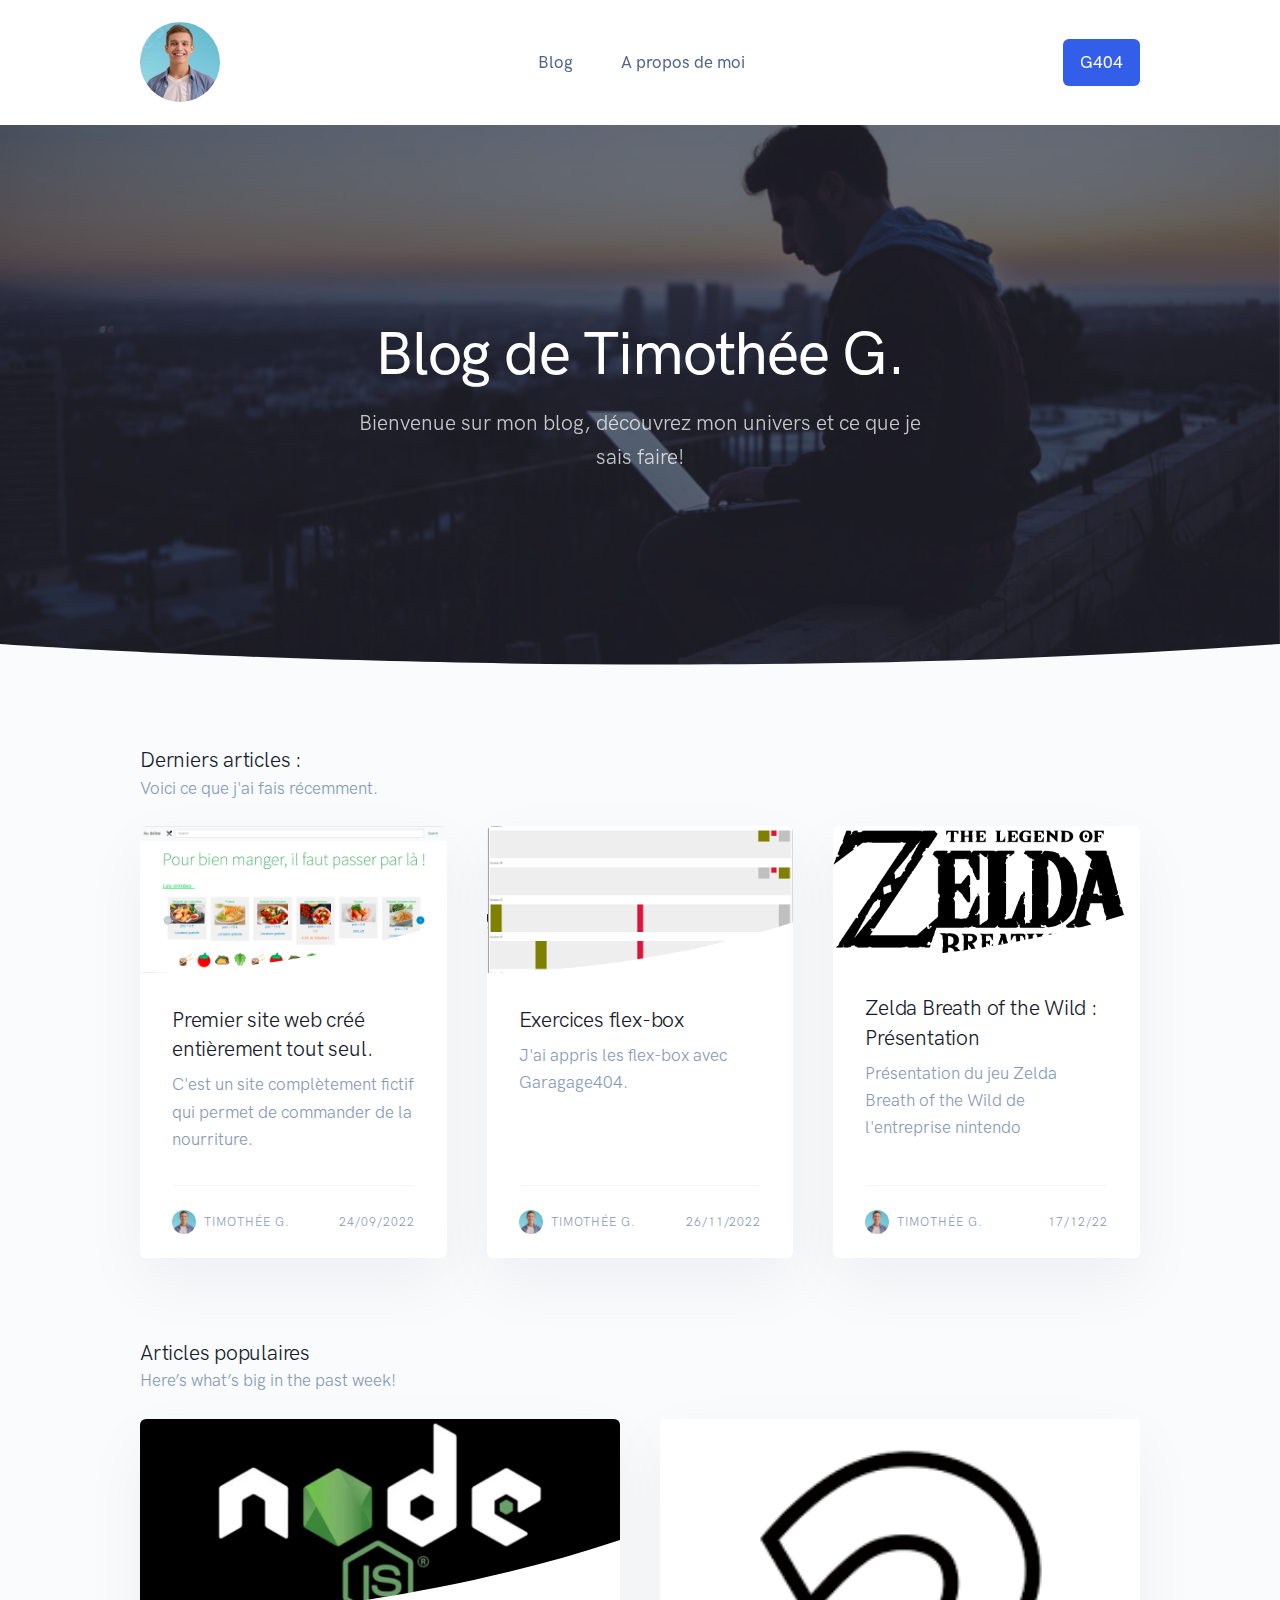
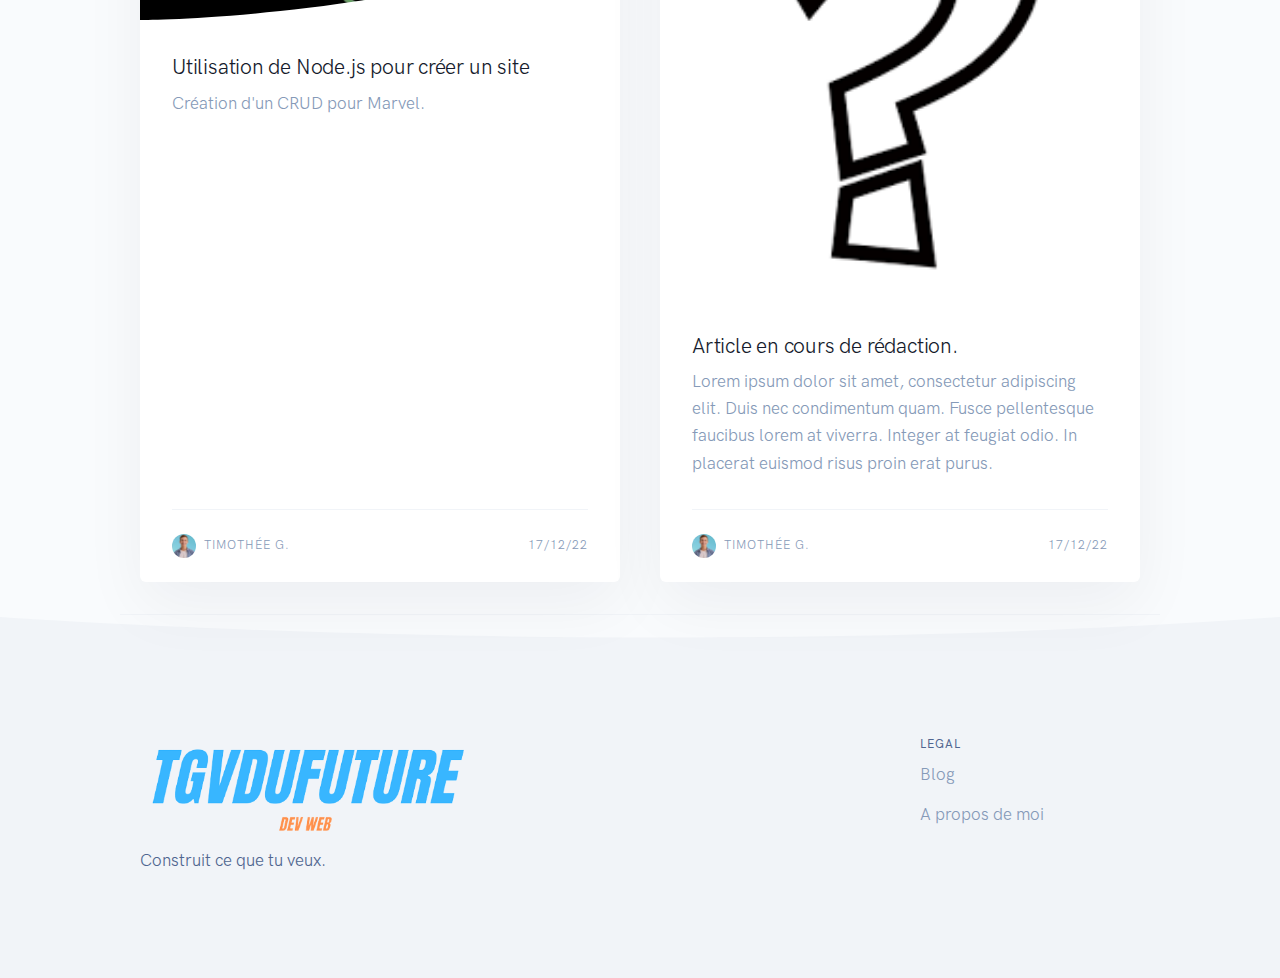
<file: index.html>
<!doctype html>
<html lang="fr">
  <head>
    <meta charset="utf-8" />
    <meta name="viewport" content="width=device-width, initial-scale=1" />
    
    <!-- Favicon -->
    <link rel="shortcut icon" href="./assets/favicon/favicon.png" type="image/x-icon" />
    
    <!-- Map CSS -->
    <link rel="stylesheet" href="https://api.mapbox.com/mapbox-gl-js/v0.53.0/mapbox-gl.css" />
    
    <!-- Libs CSS -->
    <link rel="stylesheet" href="./assets/css/libs.bundle.css" />
    
    <!-- Theme CSS -->
    <link rel="stylesheet" href="./assets/css/theme.bundle.css" />
    
    <!--Mon css-->
    <link rel="stylesheet" href="style.css">
    <!-- Title -->
    <title>Blog de Timothée G. </title>
  </head>
  <body class="bg-light">

    <!-- NAVBAR -->
    <nav class="navbar navbar-expand-lg navbar-light bg-white">
      <div class="container">
    
        <!-- Brand -->
        <!-- ajoute un lien sur ton image ici <a href=""> -->
        <a class="navbar-brand" href="./assets/img/avatars/mon-avatar.jpg">
          <div class="avatar avatar-xxl">
            <!-- change ta photo ici  -->
            <img src="./assets/img/avatars/mon-avatar.jpg" alt="Mon profil" class="avatar-img rounded-circle">
          </div>
        </a>
    
        <!-- Toggler -->
        <button class="navbar-toggler" type="button" data-bs-toggle="collapse" data-bs-target="#navbarCollapse" aria-controls="navbarCollapse" aria-expanded="false" aria-label="Toggle navigation">
          <span class="navbar-toggler-icon"></span>
        </button>
    
        <!-- Collapse -->
        <div class="collapse navbar-collapse" id="navbarCollapse">
    
          <!-- Toggler -->
          <button class="navbar-toggler" type="button" data-bs-toggle="collapse" data-bs-target="#navbarCollapse" aria-controls="navbarCollapse" aria-expanded="false" aria-label="Toggle navigation">
            <i class="fe fe-x"></i>
          </button>
    
          <!-- Navigation -->
          <ul class="navbar-nav ms-auto">
            <!-- copie colle ce bloc <li> si tu veux rajouter un lien dans ta navbar -->
            <li class="nav-item dropdown">
              <a class="nav-link dropdown-toggle" id="navbarLandings"  href="./index.html">
                Blog
              </a>
            </li>
            <!-- jusque là </li> -->
            <li class="nav-item dropdown">
              <a class="nav-link dropdown-toggle" id="navbarPages" href="./blog-descr.html">
                A propos de moi
              </a>
            </li>
          </ul>
    
          <!-- Button -->
          <!-- mets un lien sur le bouton G404 ! -->
          <a class="navbar-btn btn btn-sm btn-primary lift ms-auto" href="https://www.garage404.com/" target="_blank">
            G404
          </a>
        </div>
      </div>
    </nav>

    <!-- WELCOME -->
    <!-- ici tu peux changer l'image de fond de ta page dans style="background-image"-->
    <section data-jarallax data-speed=".8" class="py-10 py-md-14 overlay overlay-black overlay-60 bg-cover jarallax" style="background-image: url(assets/img/covers/cover-3.jpg);">
      <div class="container">
        <div class="row justify-content-center">
          <div class="col-12 col-md-10 col-lg-7 text-center">

            <!-- Heading -->
            <h1 class="display-2 fw-bold text-white title-anim">
              Blog de Timothée G.
            </h1>

            <!-- Text -->
            <p class="lead mb-0 text-white-75">
              Bienvenue sur mon blog, découvrez mon univers et ce que je sais faire!
            </p>

          </div>
        </div> <!-- / .row -->
      </div> <!-- / .container -->
    </section>

    <!-- SHAPE -->
    <div class="position-relative">
      <div class="shape shape-bottom shape-fluid-x text-light">
        <svg viewBox="0 0 2880 48" fill="none" xmlns="http://www.w3.org/2000/svg"><path d="M0 48h2880V0h-720C1442.5 52 720 0 720 0H0v48z" fill="currentColor"/></svg>      
      </div>
    </div>

    <!-- ARTICLES -->
    <section class="pt-7 pt-md-10">
      <div class="container">
        <div class="row align-items-center mb-5">
          <div class="col-12 col-md">

            <!-- Heading -->
            <h3 class="mb-0">
              Derniers articles :
            </h3>

            <!-- Text -->
            <p class="mb-0 text-muted">
              Voici ce que j'ai fais récemment.
            </p>

          </div>
          <div class="col-12 col-md-auto">

          </div>
        </div> <!-- / .row -->
        <div class="row">
          <div class="col-12 col-md-6 col-lg-4 d-flex">

            <!-- Card -->
            <div class="card mb-6 mb-lg-0 shadow-light-lg lift lift-lg">

              <!-- Image -->
              <!-- ici je met le lien vers l'article au clic sur la photo -->
              <a class="card-img-top" href="./assets/img/photos/au-delice.png">

                <!-- Image -->
                <!-- ici tu peux mettre l'image de ton article dans src="" -->
                <img src="./assets/img/photos/au-delice.png" alt="Au delice site web" class="card-img-top">

                <!-- Shape -->
                <div class="position-relative">
                  <div class="shape shape-bottom shape-fluid-x text-white">
                    <svg viewBox="0 0 2880 480" fill="none" xmlns="http://www.w3.org/2000/svg"><path fill-rule="evenodd" clip-rule="evenodd"  d="M2160 0C1440 240 720 240 720 240H0v240h2880V0h-720z" fill="currentColor"/>
                    </svg>                  
                  </div>
                </div>

              </a>

              <!-- Body -->
              <!-- ICI MET LE LIEN href VERS TON ARTICLE AU CLIC SUR LA CARD  -->
              <a class="card-body" href="./blog-post-audelice.html">

                <!-- Heading -->
                <!-- ICI TU PEUX METTRE LE TITRE DE TON ARTICLE DANS LE H3 -->
                <h3>
                  Premier site web créé entièrement tout seul.
                </h3>

                <!-- Text -->
                <!-- Un petit texte pour décrire ton article ?-->
                <p class="mb-0 text-muted">
                  C'est un site complètement fictif qui permet de commander de la nourriture.
                </p>

              </a>

              <!-- Meta -->
              <!-- ICI MET LE LIEN href VERS TON ARTICLE AU CLIC SUR LA CARD  -->
              <a class="card-meta mt-auto" href="./blog-post-audelice.html">

                <!-- Divider -->
                <hr class="card-meta-divider">

                <!-- Avatar -->
                <div class="avatar avatar-sm me-2">
                  <!-- change ta photo ici  -->
                  <img src="./assets/img/avatars/mon-avatar.jpg" alt="Mon avatar" class="avatar-img rounded-circle">
                </div>

                <!-- Author -->
                <h6 class="text-uppercase text-muted me-2 mb-0">
                  Timothée G.
                </h6>

                <!-- Date -->
                <p class="h6 text-uppercase text-muted mb-0 ms-auto">
                  <time datetime="2019-05-02">24/09/2022</time>
                </p>

              </a>

            </div>

          </div>

          <!-- A PARTIR D'ICI LE CODE DE LA LIGNE 126 A 194 SE REPETE, IL S'AGIT DES CARDS POUR LES ARTICLES
          DONC LES CONSIGNES SONT LES MEMES -->

          <div class="col-12 col-md-6 col-lg-4 d-flex">

            <!-- Card -->
            <div class="card mb-6 mb-lg-0 shadow-light-lg lift lift-lg">

              <!-- Image -->
              <!-- ici je met le lien vers l'article au clic sur l'image -->
              <a class="card-img-top" href="./blog-post-flexbox.html">

                <!-- Image -->
                <!-- CHANGE L'IMAGE -->
                <img src="assets/img/photos/flex-box.png" alt="..." class="card-img-top">

                <!-- Shape -->
                <div class="position-relative">
                  <div class="shape shape-bottom shape-fluid-x text-white">
                    <svg viewBox="0 0 2880 480" fill="none" xmlns="http://www.w3.org/2000/svg"><path fill-rule="evenodd" clip-rule="evenodd" d="M2160 0C1440 240 720 240 720 240H0v240h2880V0h-720z" fill="currentColor"/>
                    </svg>                  
                  </div>
                </div>

              </a>

              <!-- Body -->
              <!-- ICI MET LE LIEN href VERS TON ARTICLE AU CLIC SUR LA CARD  -->
              <a class="card-body" href="./blog-post-flexbox.html">

                <!-- Heading -->
                <!-- CHANGE LE TITRE -->
                <h3>
                    Exercices flex-box
                </h3>

                <!-- Text -->
                <!-- CHANGE LE TEXTE -->
                <p class="mb-0 text-muted">
                    J'ai appris les flex-box avec Garagage404.
                </p>

              </a>

              <!-- Meta -->
              <!-- ICI MET LE LIEN href VERS TON ARTICLE AU CLIC SUR LA CARD  -->
              <a class="card-meta mt-auto" href="./blog-post-audelice.html">

                <!-- Divider -->
                <hr class="card-meta-divider">

                <!-- Avatar -->
                <div class="avatar avatar-sm me-2">
                  <!-- METS TA PHOTO -->
                  <img src="assets/img/avatars/mon-avatar.jpg" alt="Mon avatar" class="avatar-img rounded-circle">
                </div>

                <!-- Author -->
                <h6 class="text-uppercase text-muted me-2 mb-0">
                    Timothée G.
                </h6>

                <!-- Date -->
                <p class="h6 text-uppercase text-muted mb-0 ms-auto">
                  <time datetime="2019-05-02">26/11/2022</time>
                </p>

              </a>

            </div>

          </div>

          <!-- A PARTIR D'ICI LE CODE DE LA LIGNE 199 A 267 SE REPETE, IL S'AGIT DES CARDS POUR LES ARTICLES
          DONC LES CONSIGNES SONT LES MEMES, CETTE FOIS PAS DE COMMENTAIRE POUR VOUS AIDER -->

          <div class="col-12 col-md-6 col-lg-4 d-flex">

            <!-- Card -->
            <div class="card mb-6 mb-md-0 shadow-light-lg lift lift-lg">

              <!-- Image -->
              <a class="card-img-top" href="./blog-zelda.html">

                <!-- Image -->
                <img src="assets/img/photos/xl-logo-svg.png" alt="point d'interrogation" class="card-img-top">

                <!-- Shape -->
                <div class="position-relative">
                  <div class="shape shape-bottom shape-fluid-x text-white">
                    <svg viewBox="0 0 2880 480" fill="none" xmlns="http://www.w3.org/2000/svg"><path fill-rule="evenodd" clip-rule="evenodd" d="M2160 0C1440 240 720 240 720 240H0v240h2880V0h-720z" fill="currentColor"/></svg>                  </div>
                </div>

              </a>

              <!-- Body -->
              <a class="card-body" href="./blog-zelda.html">

                <!-- Heading -->
                <h3>
                  Zelda Breath of the Wild : Présentation
                </h3>

                <!-- Text -->
                <p class="mb-0 text-muted">
                  Présentation du jeu Zelda Breath of the Wild de l'entreprise nintendo 
                </p>

              </a>

              <!-- Meta -->
              <a class="card-meta mt-auto" href="#!">

                <!-- Divider -->
                <hr class="card-meta-divider">

                <!-- Avatar -->
                <div class="avatar avatar-sm me-2">
                  <img src="assets/img/avatars/mon-avatar.jpg" alt="Mon avatar" class="avatar-img rounded-circle">
                </div>

                <!-- Author -->
                <h6 class="text-uppercase text-muted me-2 mb-0">
                  Timothée G.
                </h6>

                <!-- Date -->
                <p class="h6 text-uppercase text-muted mb-0 ms-auto">
                  <time datetime="2019-05-02">17/12/22</time>
                </p>

              </a>

            </div>

          </div>

        </div> <!-- / .row -->
      </div> <!-- / .container -->
    </section>

    <!-- ICI COMMENCE LA SECTION DES 2 GROS ARTICLES POPULAIRES, LA LOGIQUE EST LA MEME QU'AVANT
    DES COMMENTAIRES POUR VOUS AIDER SONT PRESENTS DANS LE PREMIER -->

    <!-- ARTICLES -->
    <section class="pt-7 pt-md-10">
      <div class="container">
        <div class="row">
          <div class="col-12">

            <!-- Heading -->
            <h3 class="mb-0">
              Articles populaires
            </h3>

            <!-- Text -->
            <!-- PETIT TEXTE SUR CE QUE VOUS PREFEREZ -->
            <p class="mb-5 text-muted">
              Here’s what’s big in the past week!
            </p>

          </div>
        </div> <!-- / .row -->
        <div class="row">
          <div class="col-12 col-md-6 d-flex">

            <!-- Card -->
            <div class="card mb-6 shadow-light-lg lift lift-lg">

              <!-- Image -->
              <!-- LE LIEN VERS L'ARTICLE ICI -->
              <a class="card-img-top" href="#!">

                <!-- Image -->
                <!-- L'IMAGE DE L'ARTICLE ICI -->
                <img src="./assets/img/icons/node.png" alt="Logo NodeJS" class="card-img-top">

                <!-- Shape -->
                <div class="position-relative">
                  <div class="shape shape-bottom shape-fluid-x text-white">
                    <svg viewBox="0 0 2880 480" fill="none" xmlns="http://www.w3.org/2000/svg"><path fill-rule="evenodd" clip-rule="evenodd" d="M2160 0C1440 240 720 240 720 240H0v240h2880V0h-720z" fill="currentColor"/>
                    </svg>                  
                  </div>
                </div>

              </a>

              <!-- Body -->
              <!-- LIEN VERS L'ARTICLE ICI -->
              <a class="card-body" href="./blog-crud.html">

                <!-- Heading -->
                <!-- ON CHANGE LE TITRE -->
                <h3>
                    Utilisation de Node.js pour créer un site
                </h3>

                <!-- Text -->
                <!-- PETIT TEXTE DE PRESENTATION DE L'ARTICLE -->
                <p class="mb-0 text-muted">
                  Création d'un CRUD pour Marvel.
                </p>

              </a>

              <!-- Meta -->
              <!-- LIEN VERS L'ARTICLE ICI -->
              <a class="card-meta mt-auto" href="./blog-crud.html">

                <!-- Divider -->
                <hr class="card-meta-divider">

                <!-- Avatar -->
                <div class="avatar avatar-sm me-2">
                  <!-- ON MET SA PHOTO ICI -->
                  <img src="assets/img/avatars/mon-avatar.jpg" alt="mon avatar" class="avatar-img rounded-circle">
                </div>

                <!-- Author -->
                <!-- ON MET SON NOM PRENOM ICI -->
                <h6 class="text-uppercase text-muted me-2 mb-0">
                    Timothée G.
                </h6>

                <!-- Date -->
                <!-- LA DATE ICI -->
                <p class="h6 text-uppercase text-muted mb-0 ms-auto">
                  <time datetime="2019-05-02">17/12/22</time>
                </p>

              </a>

            </div>

          </div>

          <!-- A PARTIR DE LA C'EST LA DEUXIEME CARD QUI COMMENCE, PAS DE COMMENTAIRE POUR AIDER -->

          <div class="col-12 col-md-6 d-flex">

            <!-- Card -->
            <div class="card mb-6 shadow-light-lg lift lift-lg">

              <!-- Image -->
              <a class="card-img-top" href="#!">

                <!-- Image -->
                <img src="assets/img/photos/point.png" alt="Point d'interrogation" class="card-img-top">

                <!-- Shape -->
                <div class="position-relative">
                  <div class="shape shape-bottom shape-fluid-x text-white">
                    <svg viewBox="0 0 2880 480" fill="none" xmlns="http://www.w3.org/2000/svg"><path fill-rule="evenodd" clip-rule="evenodd" d="M2160 0C1440 240 720 240 720 240H0v240h2880V0h-720z" fill="currentColor"/></svg>                  </div>
                </div>

              </a>

              <!-- Body -->
              <a class="card-body" href="#!">

                <!-- Heading -->
                <h3>
                    Article en cours de rédaction.
                </h3>

                <!-- Text -->
                <p class="mb-0 text-muted">
                  Lorem ipsum dolor sit amet, consectetur adipiscing elit. Duis nec condimentum quam. Fusce pellentesque faucibus lorem at viverra. Integer at feugiat odio. In placerat euismod risus proin erat purus.
                </p>

              </a>

              <!-- Meta -->
              <a class="card-meta mt-auto" href="#!">

                <!-- Divider -->
                <hr class="card-meta-divider">

                <!-- Avatar -->
                <div class="avatar avatar-sm me-2">
                  <img src="assets/img/avatars/mon-avatar.jpg" alt="Mon avatar" class="avatar-img rounded-circle">
                </div>

                <!-- Author -->
                <h6 class="text-uppercase text-muted me-2 mb-0">
                  Timothée G.
                </h6>

                <!-- Date -->
                <p class="h6 text-uppercase text-muted mb-0 ms-auto">
                  <time datetime="2019-05-02">17/12/22</time>
                </p>

              </a>

            </div>

          </div>

          <!-- A PARTIR D'ICI CE SONT LES 3 CARDS SIMILAIRE A CELLES DU DEBUT, PLUS DE SOUCIS JE VOUS LAISSE FAIRE  -->

          <!--<div class="col-12 col-md-6 col-lg-4 d-flex">

            <!-- Card -->
            <!--<div class="card mb-6 mb-lg-0 shadow-light-lg lift lift-lg">

              <!-- Image -->
              <!--<a class="card-img-top" href="#!">

                <!-- Image -->
                <!-- <img src="assets/img/photos/photo-6.jpg" alt="..." class="card-img-top">

                <!-- Shape -->
                <!--<div class="position-relative">
                  <div class="shape shape-bottom shape-fluid-x text-white">
                    <svg viewBox="0 0 2880 480" fill="none" xmlns="http://www.w3.org/2000/svg"><path fill-rule="evenodd" clip-rule="evenodd" d="M2160 0C1440 240 720 240 720 240H0v240h2880V0h-720z" fill="currentColor"/></svg>                  </div>
                </div>

              </a> -->

              <!-- Body -->
              <!-- <a class="card-body" href="#!">

                <!-- Heading -->
                <!-- <h3>
                  Landkit is Moving to an Office In Austin, TX
                </h3> -->

                <!-- Text -->
                <!-- <p class="mb-0 text-muted">
                  Lorem ipsum dolor sit amet, consectetur adipiscing elit. Duis nec condimentum quam.
                </p>

              </a> -->

              <!-- Meta -->
              <!-- <a class="card-meta mt-auto" href="#!">

                <!-- Divider -->
                <hr class="card-meta-divider">

                <!-- Avatar -->
                <!--<div class="avatar avatar-sm me-2">
                  <img src="assets/img/avatars/mon-avatar.jpg" alt="..." class="avatar-img rounded-circle">
                </div> -->

                <!-- Author -->
                <!-- <h6 class="text-uppercase text-muted me-2 mb-0">
                  Ab Hadley
                </h6> -->

                <!-- Date -->
                <!-- <p class="h6 text-uppercase text-muted mb-0 ms-auto">
                  <time datetime="2019-05-02">May 02</time>
                </p>

              </a>

            </div>

          </div> -->
          <!-- LA DEUXIEME CARD COMMENCE ICI -->
          <!-- <div class="col-12 col-md-6 col-lg-4 d-flex"> -->

            <!-- Card -->
            <!-- <div class="card mb-6 mb-lg-0 shadow-light-lg lift lift-lg"> -->

              <!-- Image -->
              <!-- <a class="card-img-top" href="#!"> -->

                <!-- Image -->
                <!-- <img src="assets/img/photos/photo-4.jpg" alt="..." class="card-img-top"> -->

                <!-- Shape -->
                <!-- <div class="position-relative">
                  <div class="shape shape-bottom shape-fluid-x text-white">
                    <svg viewBox="0 0 2880 480" fill="none" xmlns="http://www.w3.org/2000/svg"><path fill-rule="evenodd" clip-rule="evenodd" d="M2160 0C1440 240 720 240 720 240H0v240h2880V0h-720z" fill="currentColor"/></svg>                  </div>
                </div>

              </a> -->

              <!-- Body -->
              <!-- <a class="card-body" href="#!">

                <!-- Heading -->
                <!-- <h3>
                  Are Hot Desks Great for Digital Nomads?
                </h3> -->

                <!-- Text -->
                <!-- <p class="mb-0 text-muted">
                  Lorem ipsum dolor sit amet, consectetur adipiscing elit. Duis nec condimentum quam.
                </p>

              </a> -->

              <!-- Meta -->
              <!-- <a class="card-meta mt-auto" href="#!"> -->

                <!-- Divider -->
                <!-- <hr class="card-meta-divider"> -->

                <!-- Avatar -->
                <!-- <div class="avatar avatar-sm me-2">
                  <img src="assets/img/avatars/avatar-2.jpg" alt="..." class="avatar-img rounded-circle">
                </div> -->

                <!-- Author -->
                <!-- <h6 class="text-uppercase text-muted me-2 mb-0">
                  Adolfo Hess
                </h6> -->

                <!-- Date -->
                <!-- <p class="h6 text-uppercase text-muted mb-0 ms-auto">
                  <time datetime="2019-05-02">May 02</time>
                </p>

              </a>

            </div>

          </div> -->
          <!-- LA TROISIEME CARD COMMENCE ICI -->
          <!-- <div class="col-12 col-md-6 col-lg-4 d-flex"> -->

            <!-- Card -->
            <!-- <div class="card mb-6 mb-md-0 shadow-light-lg lift lift-lg"> -->

              <!-- Image -->
              <!-- <a class="card-img-top" href="#!"> -->

                <!-- Image -->
                <!-- <img src="assets/img/photos/photo-5.jpg" alt="..." class="card-img-top"> -->

                <!-- Shape -->
                <!-- <div class="position-relative">
                  <div class="shape shape-bottom shape-fluid-x text-white">
                    <svg viewBox="0 0 2880 480" fill="none" xmlns="http://www.w3.org/2000/svg"><path fill-rule="evenodd" clip-rule="evenodd" d="M2160 0C1440 240 720 240 720 240H0v240h2880V0h-720z" fill="currentColor"/></svg>                  </div>
                </div>

              </a> -->

              <!-- Body -->
              <!-- <a class="card-body" href="#!"> -->

                <!-- Heading -->
                <!-- <h3>
                  Coffee Can Keep You Going, But At What Cost?
                </h3> -->

                <!-- Text -->
                <!-- <p class="mb-0 text-muted">
                  Lorem ipsum dolor sit amet, consectetur adipiscing elit. Duis nec condimentum quam.
                </p>

              </a> -->

              <!-- Meta -->
              <!-- <a class="card-meta mt-auto" href="#!"> -->

                <!-- Divider -->
                <!-- <hr class="card-meta-divider"> -->

                <!-- Avatar -->
                <!-- <div class="avatar avatar-sm me-2">
                  <img src="assets/img/avatars/mon-avatar.jpg" alt="..." class="avatar-img rounded-circle">
                </div> -->

                <!-- Author -->
                <!-- <h6 class="text-uppercase text-muted me-2 mb-0">
                  Ab Hadley
                </h6> -->

                <!-- Date -->
                <!-- <p class="h6 text-uppercase text-muted mb-0 ms-auto">
                  <time datetime="2019-05-02">May 02</time>
                </p>

              </a>
            </div>

          </div> -->

        </div> <!-- / .row -->
      </div> <!-- / .container -->
    </section>

    <!-- SHAPE -->
    <div class="position-relative">
      <div class="shape shape-bottom shape-fluid-x text-gray-200">
        <svg viewBox="0 0 2880 48" fill="none" xmlns="http://www.w3.org/2000/svg"><path d="M0 48h2880V0h-720C1442.5 52 720 0 720 0H0v48z" fill="currentColor"/></svg>      </div>
    </div>

    <!-- FOOTER -->
    <footer class="py-8 py-md-11 bg-gray-200">
      <div class="container">
        <div class="row">
          <div class="col-12 col-md-4 col-lg-3">
    
            <!-- Brand -->
            <!-- ICI TU PEUX CHANGER L'IMAGE DU FOOTER -->
            <img src="./assets/img/brand.png" alt="logo" class="footer-brand img-fluid mb-2">
    
            <!-- Text -->
            <p class="text-gray-700 mb-2">
              Construit ce que tu veux.
            </p>
    
            <!-- Social -->
            <!-- ICI TU PEUX METTRE TES LIENS VERS LES RESEAUX SOCIAUX -->
            <!---<ul class="list-unstyled list-inline list-social mb-6 mb-md-0">
              <li class="list-inline-item list-social-item me-3">
                <a href="#!" class="text-decoration-none">
                  <img src="./assets/img/icons/social/instagram.svg" class="list-social-icon" alt="...">
                </a>
              </li>
              <li class="list-inline-item list-social-item me-3">
                <a href="#!" class="text-decoration-none">
                  <img src="./assets/img/icons/social/facebook.svg" class="list-social-icon" alt="...">
                </a>
              </li>
              <li class="list-inline-item list-social-item me-3">
                <a href="#!" class="text-decoration-none">
                  <img src="./assets/img/icons/social/twitter.svg" class="list-social-icon" alt="...">
                </a>
              </li>
              <li class="list-inline-item list-social-item">
                <a href="#!" class="text-decoration-none">
                  <img src="./assets/img/icons/social/pinterest.svg" class="list-social-icon" alt="...">
                </a>
              </li>
            </ul>--->
    
          </div>
          <div class="col-6 col-md-4 col-lg-2">
     
          </div>
          <div class="col-6 col-md-4 col-lg-2">
    
          </div>
          <div class="col-6 col-md-4 offset-md-4 col-lg-2 offset-lg-0">
    
          </div>
          <div class="col-6 col-md-4 col-lg-2">
    
            <!-- Heading -->
            <h6 class="fw-bold text-uppercase text-gray-700">
              Legal
            </h6>
    
            <!-- List -->
            <!-- ET ICI TU PEUX REMETTRE TES LIENS VERS LES DIFFERENTES PAS DE TON SITE -->
            <ul class="list-unstyled text-muted mb-0">
              <li class="mb-3">
                <a href="./index.html" class="text-reset">
                  Blog
                </a>
              </li>
              <li class="mb-3">
                <a href="./blog-descr.html" class="text-reset">
                  A propos de moi
                </a>
              </li>
            </ul>

          </div>
        </div> <!-- / .row -->
      </div> <!-- / .container -->
    </footer>

    <!-- JAVASCRIPT -->
    <!-- Map JS -->
    <script src='https://api.mapbox.com/mapbox-gl-js/v0.53.0/mapbox-gl.js'></script>
    
    <!-- Vendor JS -->
    <script src="./assets/js/vendor.bundle.js"></script>
    
    <!-- Theme JS -->
    <script src="./assets/js/theme.bundle.js"></script>

  </body>
</html>
</file>
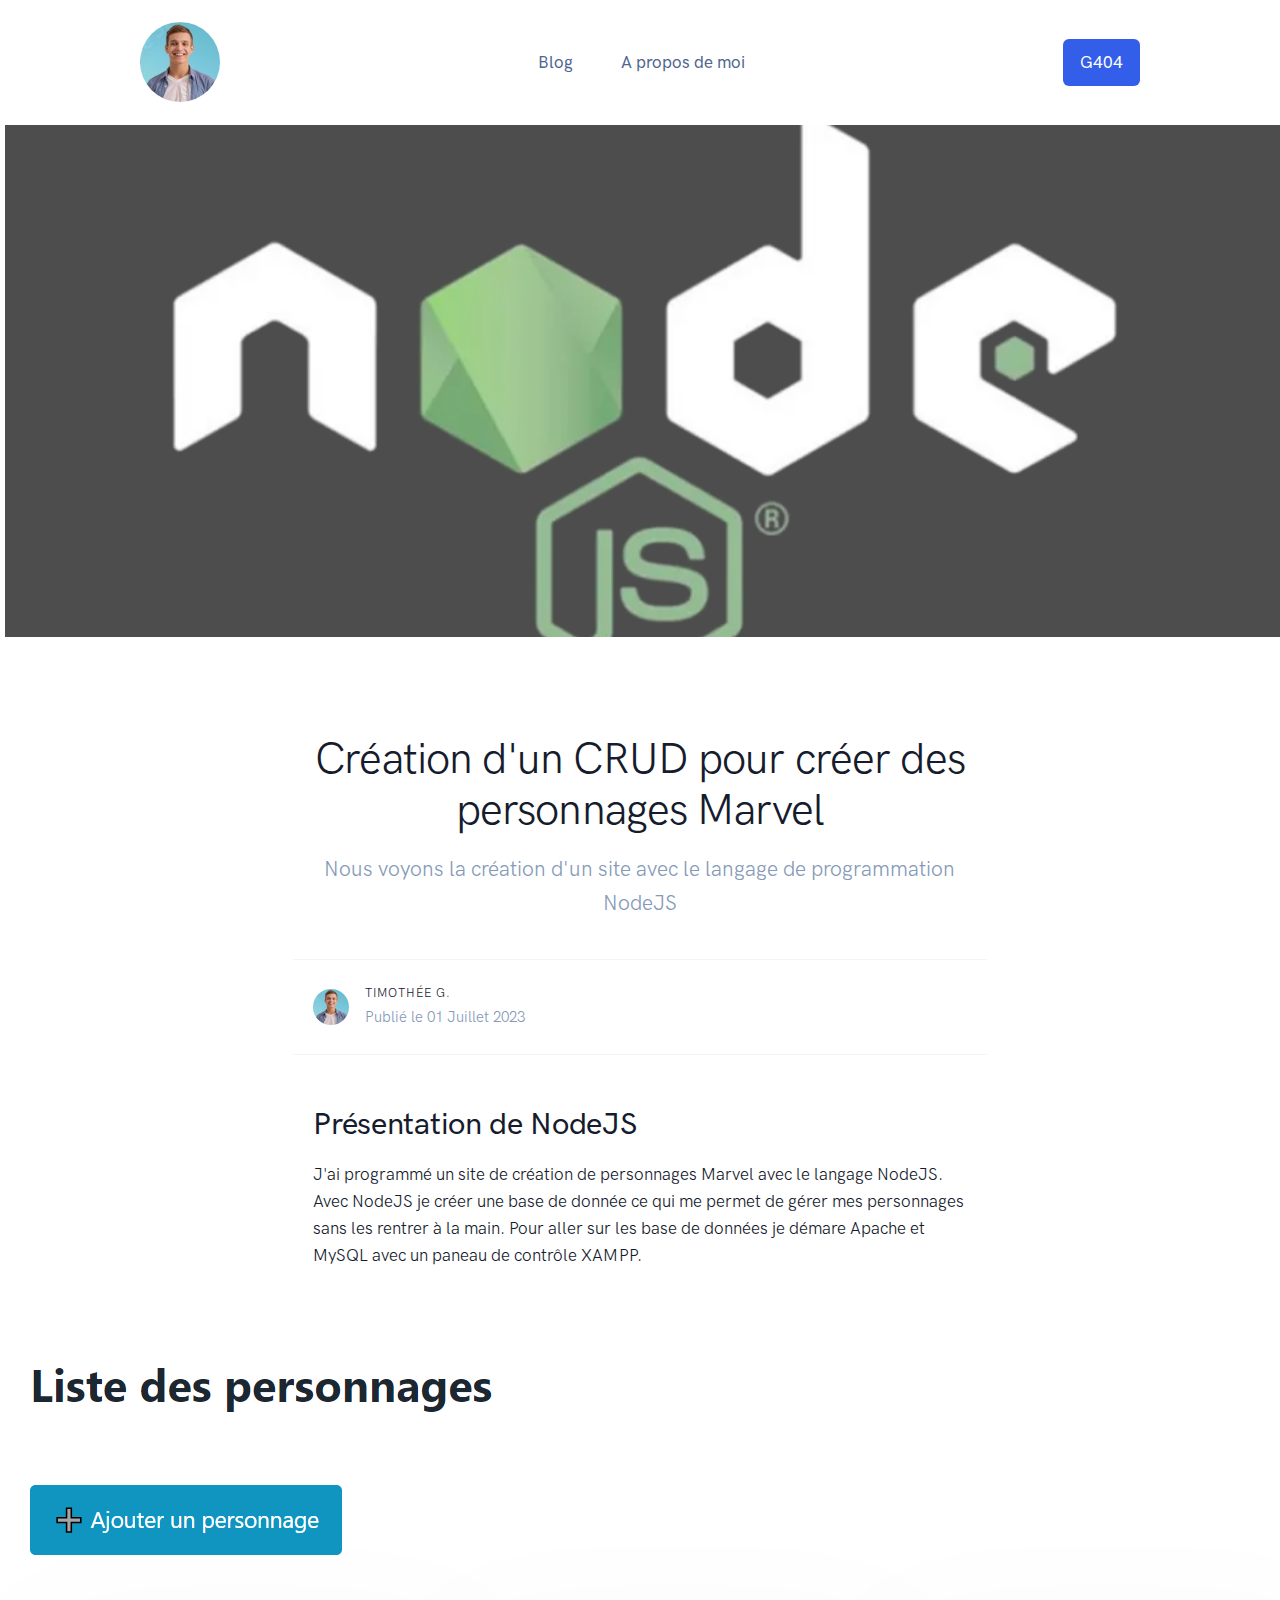
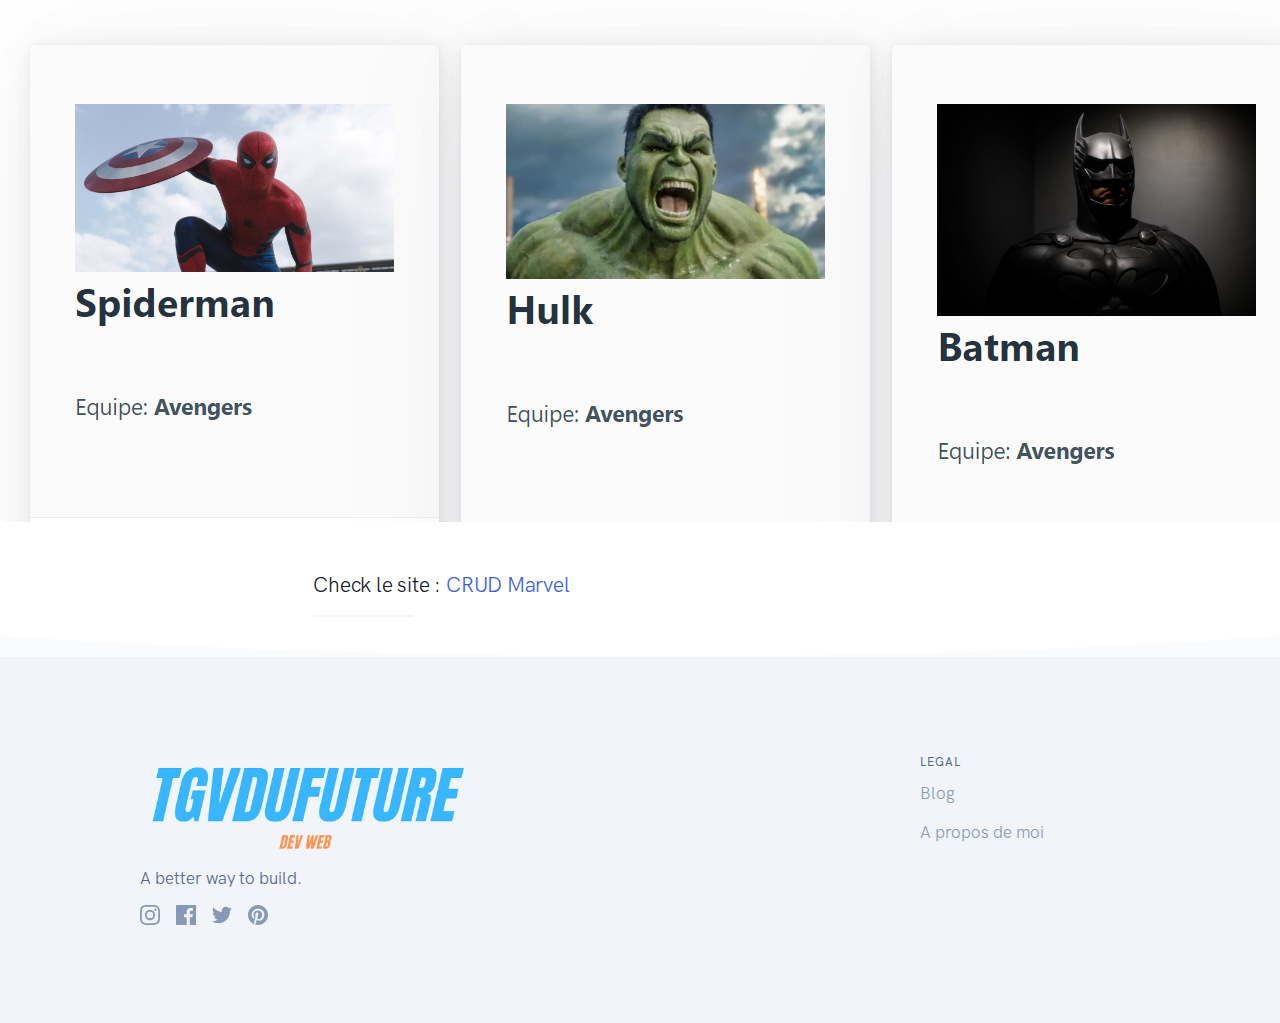
<file: blog-crud.html>
<!doctype html>
<html lang="en">
  <head>
    <meta charset="utf-8" />
    <meta name="viewport" content="width=device-width, initial-scale=1" />
    
    <!-- Favicon -->
    <link rel="shortcut icon" href="./assets/favicon/favicon.png" type="image/x-icon" />
    
    <!-- Map CSS -->
    <link rel="stylesheet" href="https://api.mapbox.com/mapbox-gl-js/v0.53.0/mapbox-gl.css" />
    
    <!-- Libs CSS -->
    <link rel="stylesheet" href="./assets/css/libs.bundle.css" />
    
    <!-- Theme CSS -->
    <link rel="stylesheet" href="./assets/css/theme.bundle.css" />
    
    <!--Mon CSS-->
    <link rel="stylesheet" href="style.css">
    <!-- Title -->
    <title>Mon article</title>
  </head>
  <body>

    <!-- NAVBAR -->
    <!-- ICI JE COPIE A LA PLACE DE LA NAVBAR, CELLE DE LA PAGE BLOG de <nav> jusqu'à </nav> -->
    <nav class="navbar navbar-expand-lg navbar-light bg-white">
      <div class="container">
    
        <!-- Brand -->
        <a class="navbar-brand" href="./index.html">
          <div class="avatar avatar-xxl">
            <img src="./assets/img/avatars/mon-avatar.jpg" alt="Mon avatar" class="avatar-img rounded-circle">
          </div>
        </a>
    
        <!-- Toggler -->
        <button class="navbar-toggler" type="button" data-bs-toggle="collapse" data-bs-target="#navbarCollapse" aria-controls="navbarCollapse" aria-expanded="false" aria-label="Toggle navigation">
          <span class="navbar-toggler-icon"></span>
        </button>
    
        <!-- Collapse -->
        <div class="collapse navbar-collapse" id="navbarCollapse">
    
          <!-- Toggler -->
          <button class="navbar-toggler" type="button" data-bs-toggle="collapse" data-bs-target="#navbarCollapse" aria-controls="navbarCollapse" aria-expanded="false" aria-label="Toggle navigation">
            <i class="fe fe-x"></i>
          </button>
    
          <!-- Navigation -->
          <ul class="navbar-nav ms-auto">
            <li class="nav-item dropdown">
              <a class="nav-link dropdown-toggle" id="navbarLandings"  href="./index.html">
                Blog
              </a>
            </li>
            <li class="nav-item dropdown">
              <a class="nav-link dropdown-toggle" id="navbarPages" href="./blog-descr.html">
                A propos de moi
              </a>
            </li>
          </ul>
    
          <!-- Button -->
          <a class="navbar-btn btn btn-sm btn-primary lift ms-auto" href="https://www.garage404.com/" target="_blank">
            G404
          </a>
        </div>
      </div>
    </nav>

    <!-- IMAGE -->
    <!-- ICI DANS LA BALISE <section> je viens modifier l'attribut style pour CHANGER L'IMAGE -->
    <section data-jarallax data-speed=".8" class="py-md-15 bg-cover presentation2" style="background-image: url('./assets/img/icons/node.png');"></section>

    <!-- HEADER -->
    <section class="pt-8 pt-md-11">
      <div class="container">
        <div class="row justify-content-center">
          <div class="col-12 col-md-10 col-lg-9 col-xl-8">

            <!-- Heading -->
            <h1 class="display-4 text-center">
                Création d'un CRUD pour créer des personnages Marvel
            </h1>

            <!-- Text -->
            <p class="lead mb-7 text-center text-muted">
              Nous voyons la création d'un site avec le langage de programmation NodeJS
            </p>

            <!-- Meta -->
            <div class="row align-items-center py-5 border-top border-bottom">
              <div class="col-auto">

                <!-- Avatar -->
                <div class="avatar avatar-lg">
                  <img src="assets/img/avatars/mon-avatar.jpg" alt="Mon avatar." class="avatar-img rounded-circle">
                </div>

              </div>
              <div class="col ms-n5">

                <!-- Name -->
                <h6 class="text-uppercase mb-0">
                  Timothée G.
                </h6>

                <!-- Date -->
                <time class="fs-sm text-muted" datetime="2019-05-20">
                  Publié le 01 Juillet 2023
                </time>

              </div>
              <div class="col-auto">

              </div>
            </div>

          </div>
        </div> <!-- / .row -->
      </div> <!-- / .container -->
    </section>

    <!-- SECTION -->
    <section class="pt-6 pt-md-8">
      <div class="container">
        <div class="row justify-content-center">
          <div class="col-12 col-md-10 col-lg-9 col-xl-8">

            <!-- Heading -->
            <h2 class="fw-bold">
                Présentation de NodeJS
            </h2>

            <!-- Text -->
            <p>
                J'ai programmé un site de création de personnages Marvel avec le langage NodeJS. Avec NodeJS je créer une base de donnée ce qui me permet de gérer mes personnages sans les rentrer à la main. Pour aller sur les base de données je démare Apache et MySQL avec un paneau de contrôle XAMPP. 
            </p>
          </div>
        </div> <!-- / .row -->
      </div> <!-- / .container -->
    </section>

    <!-- SECTION -->
    <section class="pt-6 pt-md-8">
      <div class="container">
        <div class="row justify-content-center">
          <div class="">

            <!-- Slider -->
            <div style="display: flex; justify-content: center;">
                <img src="./assets/img/screenshots/CRUD.PNG" class="img-fluid rounded img-flex-box">
            </div>
          </div>
        </div> <!-- / .row -->
      </div> <!-- / .container -->
    </section>

    <!-- SECTION -->
    <section class="pt-6 pt-md-8">
      <div class="container">
        <div class="row justify-content-center">
          <div class="col-12 col-md-10 col-lg-9 col-xl-8">

            <!-- Heading -->
            <h3>Check le site : <a href="https://github.com/tgvdufuture/crud">CRUD Marvel</a></h3>

            <!-- Divider -->
            <hr class="hr-md mb-7">
          </div>
        </div> <!-- / .row -->
      </div> <!-- / .container -->
    </section>

    <!-- SI TU N'AS RIEN D'AUTRE A RAJOUTER ESSAYE DE SUPPRIMER LA <section> de dessous Ctrl S et regarde le résultat -->
    <!-- SHAPE -->
    <div class="position-relative">
      <div class="shape shape-bottom shape-fluid-x text-light">
        <svg viewBox="0 0 2880 48" fill="none" xmlns="http://www.w3.org/2000/svg"><path d="M0 48h2880V0h-720C1442.5 52 720 0 720 0H0v48z" fill="currentColor"/></svg>      </div>
    </div>

    <!-- FOOTER -->
    <footer class="py-8 py-md-11 bg-gray-200">
      <div class="container">
        <div class="row">
          <div class="col-12 col-md-4 col-lg-3">
    
            <!-- Brand -->
            <img src="./assets/img/brand.png" alt="brand" class="footer-brand img-fluid mb-2">
    
            <!-- Text -->
            <p class="text-gray-700 mb-2">
              A better way to build.
            </p>
    
            <!-- Social -->
            <ul class="list-unstyled list-inline list-social mb-6 mb-md-0">
              <li class="list-inline-item list-social-item me-3">
                <a href="#!" class="text-decoration-none">
                  <img src="./assets/img/icons/social/instagram.svg" class="list-social-icon" alt="...">
                </a>
              </li>
              <li class="list-inline-item list-social-item me-3">
                <a href="#!" class="text-decoration-none">
                  <img src="./assets/img/icons/social/facebook.svg" class="list-social-icon" alt="...">
                </a>
              </li>
              <li class="list-inline-item list-social-item me-3">
                <a href="#!" class="text-decoration-none">
                  <img src="./assets/img/icons/social/twitter.svg" class="list-social-icon" alt="...">
                </a>
              </li>
              <li class="list-inline-item list-social-item">
                <a href="#!" class="text-decoration-none">
                  <img src="./assets/img/icons/social/pinterest.svg" class="list-social-icon" alt="...">
                </a>
              </li>
            </ul>
    
          </div>
          <div class="col-6 col-md-4 col-lg-2">
    
          </div>
          <div class="col-6 col-md-4 col-lg-2">
    
          </div>
          <div class="col-6 col-md-4 offset-md-4 col-lg-2 offset-lg-0">
    
          </div>
          <div class="col-6 col-md-4 col-lg-2">
    
            <!-- Heading -->
            <h6 class="fw-bold text-uppercase text-gray-700">
              Legal
            </h6>
    
            <!-- List -->
            <ul class="list-unstyled text-muted mb-0">
              <li class="mb-3">
                <a href="./index.html" class="text-reset">
                  Blog
                </a>
              </li>
              <li class="mb-3">
                <a href="./blog-post.html" class="text-reset">
                  A propos de moi
                </a>
              </li>
            </ul>

          </div>
        </div> <!-- / .row -->
      </div> <!-- / .container -->
    </footer>

    <!-- JAVASCRIPT -->
    <!-- Map JS -->
    <script src='https://api.mapbox.com/mapbox-gl-js/v0.53.0/mapbox-gl.js'></script>
    
    <!-- Vendor JS -->
    <script src="./assets/js/vendor.bundle.js"></script>
    
    <!-- Theme JS -->
    <script src="./assets/js/theme.bundle.js"></script>

  </body>
</html>
</file>
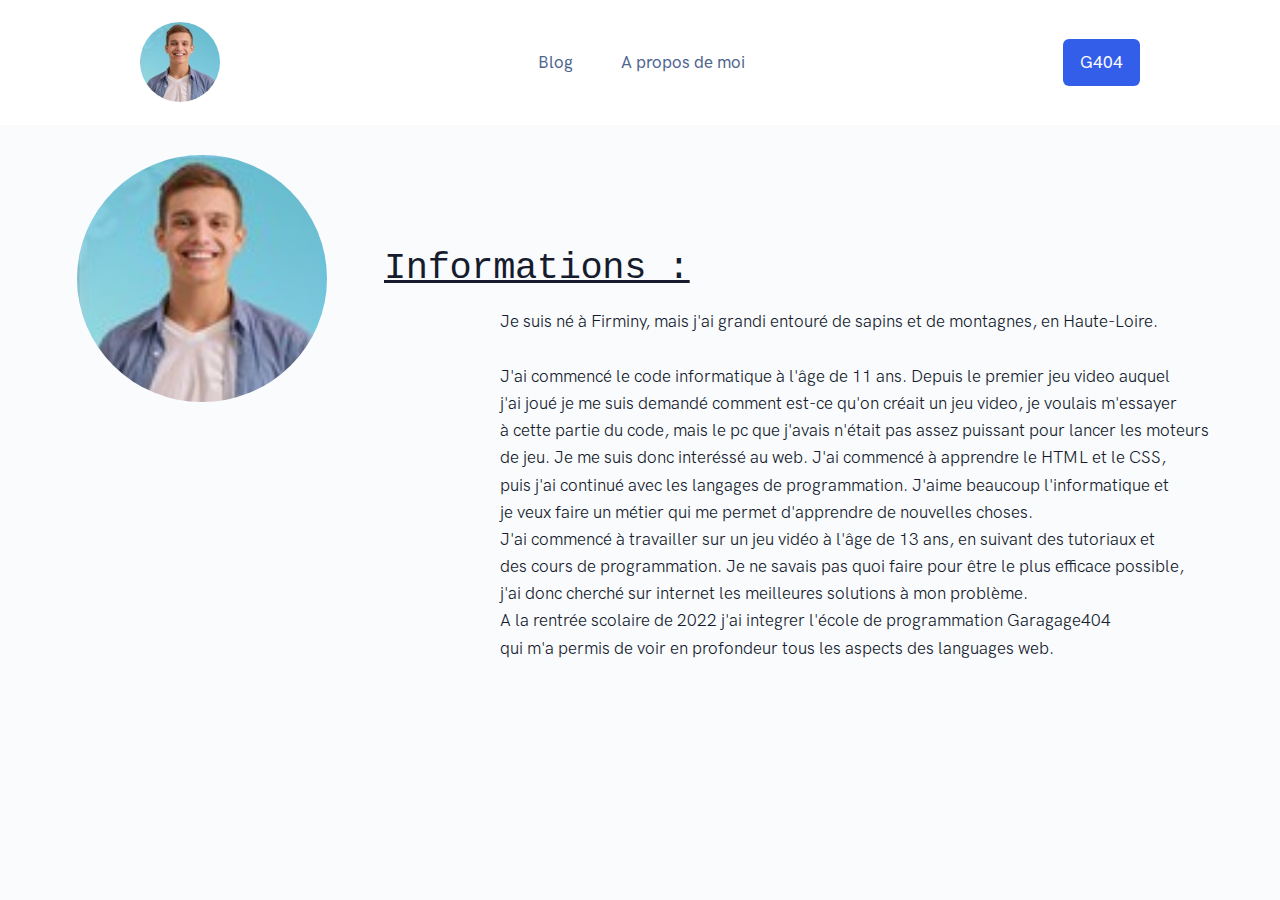
<file: blog-descr.html>
<!DOCTYPE html>
<html lang="en">
<head>
    <meta charset="utf-8" />
    <meta name="viewport" content="width=device-width, initial-scale=1" />
    
    <!-- Favicon -->
    <link rel="shortcut icon" href="./assets/favicon/favicon.png" type="image/x-icon" />
    
    <!-- Map CSS -->
    <link rel="stylesheet" href="https://api.mapbox.com/mapbox-gl-js/v0.53.0/mapbox-gl.css" />
    
    <!-- Libs CSS -->
    <link rel="stylesheet" href="./assets/css/libs.bundle.css" />
    
    <!-- Theme CSS -->
    <link rel="stylesheet" href="./assets/css/theme.bundle.css"/>
    <link rel="stylesheet" href="./style.css"/>
    
    <!-- Title -->
    <title>Blog de Timothée G. </title>
</head>
<body class="bg-light">

    <!-- NAVBAR -->
    <nav class="navbar navbar-expand-lg navbar-light bg-white">
      <div class="container">
    
        <!-- Brand -->
        <!-- ajoute un lien sur ton image ici <a href=""> -->
        <a class="navbar-brand" href="./assets/img/avatars/mon-avatar.jpg">
          <div class="avatar avatar-xxl">
            <!-- change ta photo ici  -->
            <img src="./assets/img/avatars/mon-avatar.jpg" alt="Mon profil" class="avatar-img rounded-circle">
          </div>
        </a>
    
        <!-- Toggler -->
        <button class="navbar-toggler" type="button" data-bs-toggle="collapse" data-bs-target="#navbarCollapse" aria-controls="navbarCollapse" aria-expanded="false" aria-label="Toggle navigation">
          <span class="navbar-toggler-icon"></span>
        </button>
    
        <!-- Collapse -->
        <div class="collapse navbar-collapse" id="navbarCollapse">
    
          <!-- Toggler -->
          <button class="navbar-toggler" type="button" data-bs-toggle="collapse" data-bs-target="#navbarCollapse" aria-controls="navbarCollapse" aria-expanded="false" aria-label="Toggle navigation">
            <i class="fe fe-x"></i>
          </button>
    
          <!-- Navigation -->
          <ul class="navbar-nav ms-auto">
            <!-- copie colle ce bloc <li> si tu veux rajouter un lien dans ta navbar -->
            <li class="nav-item dropdown">
              <a class="nav-link dropdown-toggle" id="navbarLandings"  href="./index.html">
                Blog
              </a>
            </li>
            <!-- jusque là </li> -->
            <li class="nav-item dropdown">
              <a class="nav-link dropdown-toggle" id="navbarPages" href="./blog-description.html">
                A propos de moi
              </a>
            </li>
          </ul>
    
          <!-- Button -->
          <!-- mets un lien sur le bouton G404 ! -->
          <a class="navbar-btn btn btn-sm btn-primary lift ms-auto" href="https://www.garage404.com/" target="_blank">
            G404
          </a>
        </div>
      </div>
    </nav>
    <img src="./assets/img/avatars/mon-avatar.jpg" alt="Mon profil" class="img">  
    <h1 class="font-monospace title">Informations :</h1> 

    <section>
      <p class="para">Je suis né à Firminy, mais j'ai grandi entouré de sapins et de montagnes, en Haute-Loire. <br><br>J'ai commencé le code informatique à l'âge de 11 ans. Depuis le premier jeu video auquel <br>j'ai joué je me suis demandé comment est-ce qu'on créait un jeu video, je voulais m'essayer <br>à cette partie du code, mais le pc que j'avais n'était pas assez puissant pour lancer les moteurs <br>de jeu. Je me suis donc interéssé au web. J'ai commencé à apprendre le HTML et le CSS,<br> puis j'ai continué avec les langages de programmation. J'aime beaucoup l'informatique et<br> je veux faire un métier qui me permet d'apprendre de nouvelles choses.<br> J'ai commencé à travailler sur un jeu vidéo à l'âge de 13 ans, en suivant des tutoriaux et<br> des cours de programmation. Je ne savais pas quoi faire pour être le plus efficace possible,<br> j'ai donc cherché sur internet les meilleures solutions à mon problème.<br> A la rentrée scolaire de 2022 j'ai integrer l'école de programmation Garagage404<br> qui m'a permis de voir en profondeur tous les aspects des languages web.</p>
    </section>
</body>
</html>
</file>
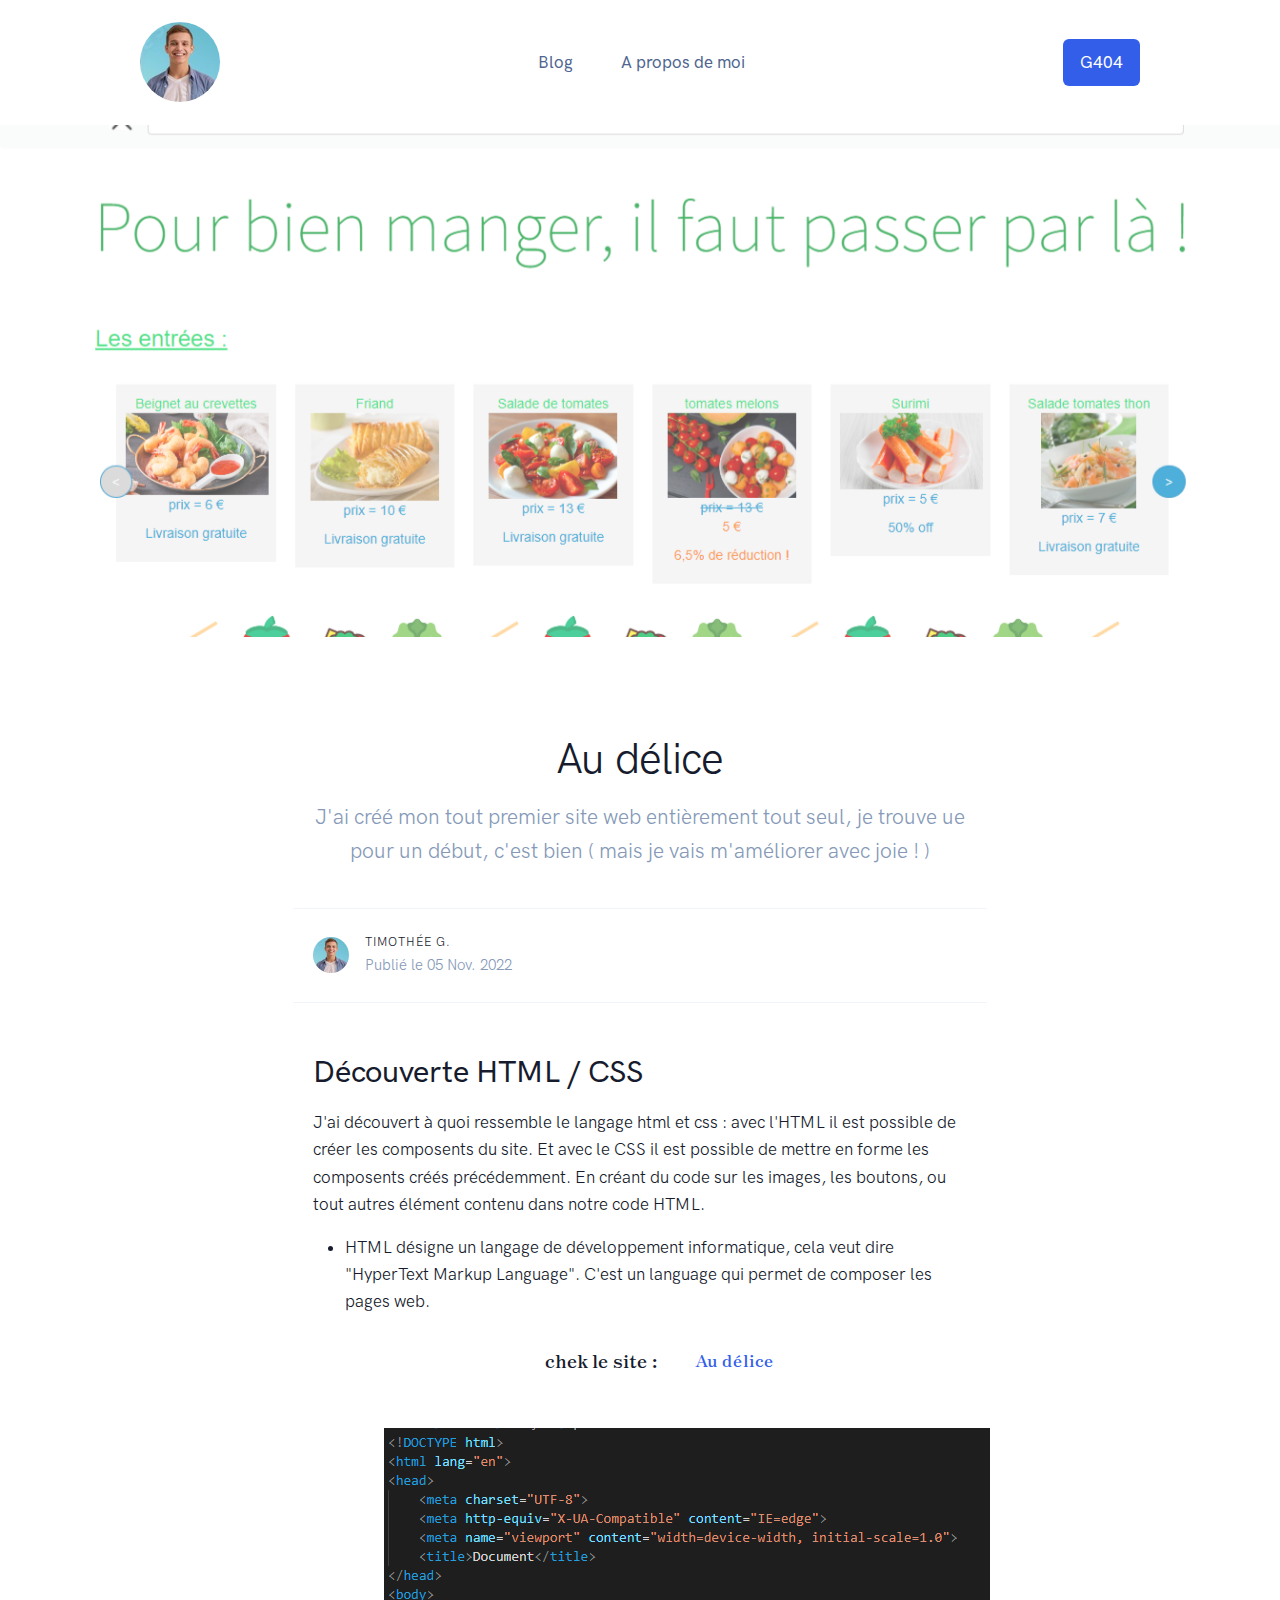
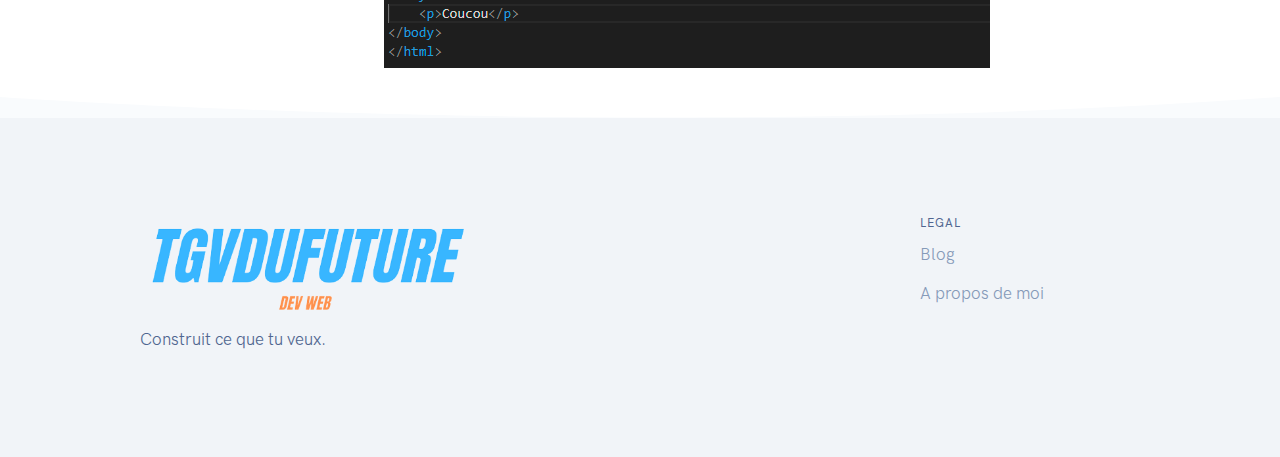
<file: blog-post-audelice.html>
<!doctype html>
<html lang="en">
  <head>
    <meta charset="utf-8" />
    <meta name="viewport" content="width=device-width, initial-scale=1" />
    
    <!-- Favicon -->
    <link rel="shortcut icon" href="./assets/favicon/favicon.png" type="image/x-icon" />
    
    <!-- Map CSS -->
    <link rel="stylesheet" href="https://api.mapbox.com/mapbox-gl-js/v0.53.0/mapbox-gl.css" />
    
    <!-- Libs CSS -->
    <link rel="stylesheet" href="./assets/css/libs.bundle.css" />
    
    <!-- Theme CSS -->
    <link rel="stylesheet" href="./assets/css/theme.bundle.css" />

    <!--Moi-->
    <link rel="stylesheet" href="./style.css" />
    
    <!-- Title -->
    <title>Mon article JAVASCRIPT</title>
  </head>

  <body>

    <!-- NAVBAR -->
    <nav class="navbar navbar-expand-lg navbar-light bg-white">
      <div class="container">
    
        <!-- Brand -->
        <a class="navbar-brand" href="./index.html">
          <div class="avatar avatar-xxl">
            <img src="./assets/img/avatars/mon-avatar.jpg" alt="Avatar" class="avatar-img rounded-circle">
          </div>
        </a>
    
        <!-- Toggler -->
        <button class="navbar-toggler" type="button" data-bs-toggle="collapse" data-bs-target="#navbarCollapse" aria-controls="navbarCollapse" aria-expanded="false" aria-label="Toggle navigation">
          <span class="navbar-toggler-icon"></span>
        </button>
    
        <!-- Collapse -->
        <div class="collapse navbar-collapse" id="navbarCollapse">
    
          <!-- Toggler -->
          <button class="navbar-toggler" type="button" data-bs-toggle="collapse" data-bs-target="#navbarCollapse" aria-controls="navbarCollapse" aria-expanded="false" aria-label="Toggle navigation">
            <i class="fe fe-x"></i>
          </button>
    
          <!-- Navigation -->
          <ul class="navbar-nav ms-auto">
            <li class="nav-item dropdown">
              <a class="nav-link dropdown-toggle" id="navbarLandings"  href="./index.html">
                Blog
              </a>
            </li>
            <li class="nav-item dropdown">
              <a class="nav-link dropdown-toggle" id="navbarPages" href="./blog-descr.html">
                A propos de moi
              </a>
            </li>
          </ul>
    
          <!-- Button -->
          <a class="navbar-btn btn btn-sm btn-primary lift ms-auto" href="https://www.garage404.com/" target="_blank">
            G404
          </a>
        </div>
      </div>
    </nav>

    <!-- IMAGE -->
    <section data-jarallax data-speed=".8" class="py-12 py-md-15 bg-cover jarallax presentation" style="background-image: url('./assets/img/photos/au-delice.png');"></section>

    <!-- HEADER -->
    <section class="pt-8 pt-md-11">
      <div class="container">
        <div class="row justify-content-center">
          <div class="col-12 col-md-10 col-lg-9 col-xl-8">

            <!-- Heading -->
            <h1 class="display-4 text-center">
                Au délice
            </h1>

            <!-- Text -->
            <p class="lead mb-7 text-center text-muted">
              J'ai créé mon tout premier site web entièrement tout seul, je trouve ue pour un début, c'est bien ( mais je vais m'améliorer avec joie ! )
            </p>

            <!-- Meta -->
            <div class="row align-items-center py-5 border-top border-bottom">
              <div class="col-auto">

                <!-- Avatar -->
                <div class="avatar avatar-lg">
                  <img src="assets/img/avatars/mon-avatar.jpg" alt="Avatar" class="avatar-img rounded-circle">
                </div>

              </div>
              <div class="col ms-n5">

                <!-- Name -->
                <h6 class="text-uppercase mb-0">
                  Timothée G.
                </h6>

                <!-- Date -->
                <time class="fs-sm text-muted" datetime="2019-05-20">
                  Publié le 05 Nov. 2022
                </time>

              </div>
              <div class="col-auto">

              </div>
            </div>

          </div>
        </div> <!-- / .row -->
      </div> <!-- / .container -->
    </section>

    <!-- SECTION -->
    <section class="pt-6 pt-md-8">
      <div class="container">
        <div class="row justify-content-center">
          <div class="col-12 col-md-10 col-lg-9 col-xl-8">

            <!-- Heading -->
            <h2 class="fw-bold">
              Découverte HTML / CSS
            </h2>

            <!-- Text -->
            <p>
              J'ai découvert à quoi ressemble le langage html et css : avec l'HTML il est possible de créer les composents du site. Et avec le CSS il est possible de mettre en forme les composents créés précédemment. En créant du code sur les images, les boutons, ou tout autres élément contenu dans notre code HTML. 
            </p>
            <ul class="mb-0">
              <li>
                HTML désigne un langage de développement informatique, cela veut dire "HyperText Markup Language". C'est un language qui permet de composer les pages web.
              </li>
            </ul>
            <ul class="mb-0 chek">
                <h4>chek le site :</h4>
                <a href="https://tgvdufuture.github.io/au-delice/restaurant/" class="link">Au délice</a>
            </ul>
          </div>
        </div> <!-- / .row -->
      </div> <!-- / .container -->
    </section>
    
    <img src="./assets/img/screenshots/Capture1_html.PNG" alt="screenshots n1 code html" class="codeHTML">
    
    <!-- SHAPE -->
    <div class="position-relative">
      <div class="shape shape-bottom shape-fluid-x text-light">
        <svg viewBox="0 0 2880 48" fill="none" xmlns="http://www.w3.org/2000/svg"><path d="M0 48h2880V0h-720C1442.5 52 720 0 720 0H0v48z" fill="currentColor"/></svg>      </div>
    </div>

    <!-- FOOTER -->
    <footer class="py-8 py-md-11 bg-gray-200">
      <div class="container">
        <div class="row">
          <div class="col-12 col-md-4 col-lg-3">
    
            <!-- Brand -->
            <img src="./assets/img/brand.png" alt="logo" class="footer-brand img-fluid mb-2 logo">
    
            <!-- Text -->
            <p class="text-gray-700 mb-2">
                Construit ce que tu veux.
            </p>
    
            <!-- Social
            <ul class="list-unstyled list-inline list-social mb-6 mb-md-0">
              <li class="list-inline-item list-social-item me-3">
                <a href="#!" class="text-decoration-none">
                  <img src="./assets/img/icons/social/instagram.svg" class="list-social-icon" alt="...">
                </a>
              </li>
              <li class="list-inline-item list-social-item me-3">
                <a href="#!" class="text-decoration-none">
                  <img src="./assets/img/icons/social/facebook.svg" class="list-social-icon" alt="...">
                </a>
              </li>
              <li class="list-inline-item list-social-item me-3">
                <a href="#!" class="text-decoration-none">
                  <img src="./assets/img/icons/social/twitter.svg" class="list-social-icon" alt="...">
                </a>
              </li>
              <li class="list-inline-item list-social-item">
                <a href="#!" class="text-decoration-none">
                  <img src="./assets/img/icons/social/pinterest.svg" class="list-social-icon" alt="...">
                </a>
              </li>
            </ul>
            -->
          </div>
          <div class="col-6 col-md-4 col-lg-2">
    
          </div>
          <div class="col-6 col-md-4 col-lg-2">
    
          </div>
          <div class="col-6 col-md-4 offset-md-4 col-lg-2 offset-lg-0">
    
          </div>
          <div class="col-6 col-md-4 col-lg-2">
    
            <!-- Heading -->
            <h6 class="fw-bold text-uppercase text-gray-700">
              Legal
            </h6>
    
            <!-- List -->
            <ul class="list-unstyled text-muted mb-0">
              <li class="mb-3">
                <a href="./index.html" class="text-reset">
                  Blog
                </a>
              </li>
              <li class="mb-3">
                <a href="./blog-post.html" class="text-reset">
                  A propos de moi
                </a>
              </li>
            </ul>

          </div>
        </div> <!-- / .row -->
      </div> <!-- / .container -->
    </footer>

    <!-- JAVASCRIPT -->
    <!-- Map JS -->
    <script src='https://api.mapbox.com/mapbox-gl-js/v0.53.0/mapbox-gl.js'></script>
    
    <!-- Vendor JS -->
    <script src="./assets/js/vendor.bundle.js"></script>
    
    <!-- Theme JS -->
    <script src="./assets/js/theme.bundle.js"></script>

  </body>
</html>
</file>
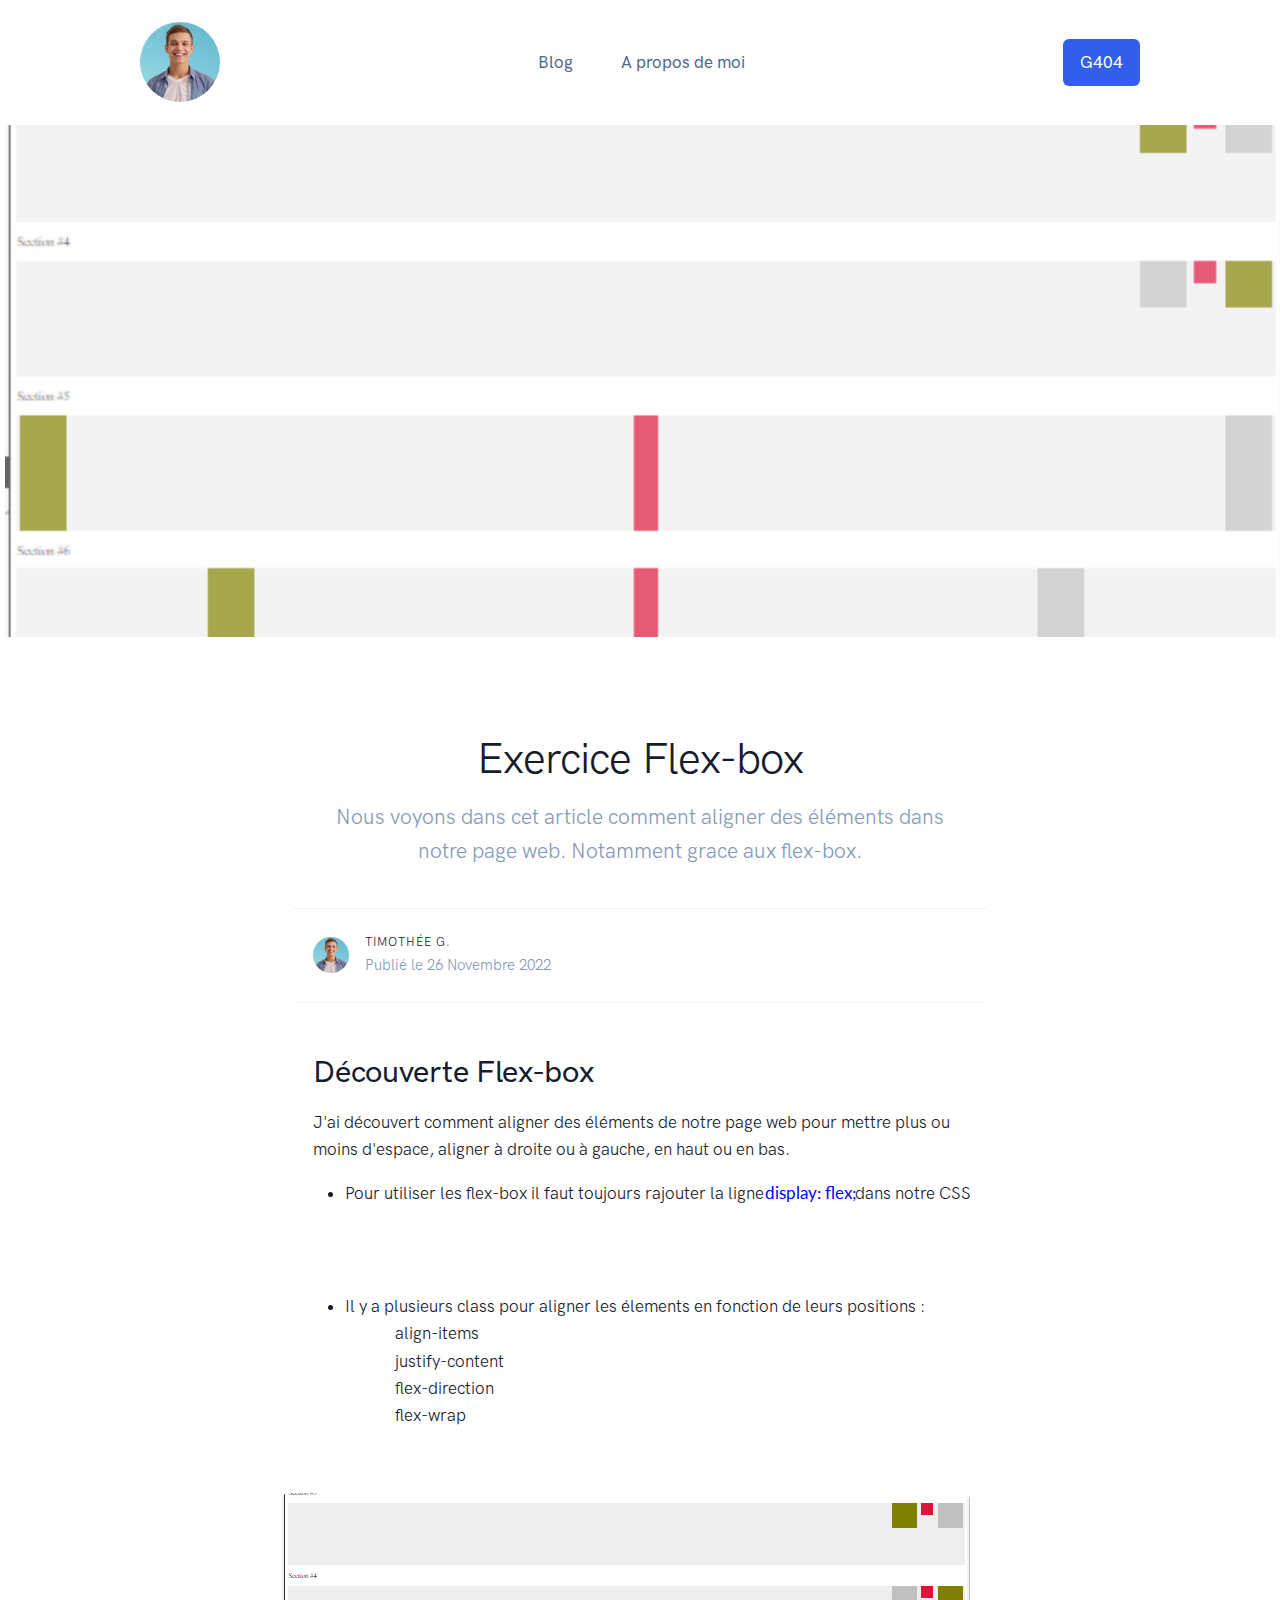
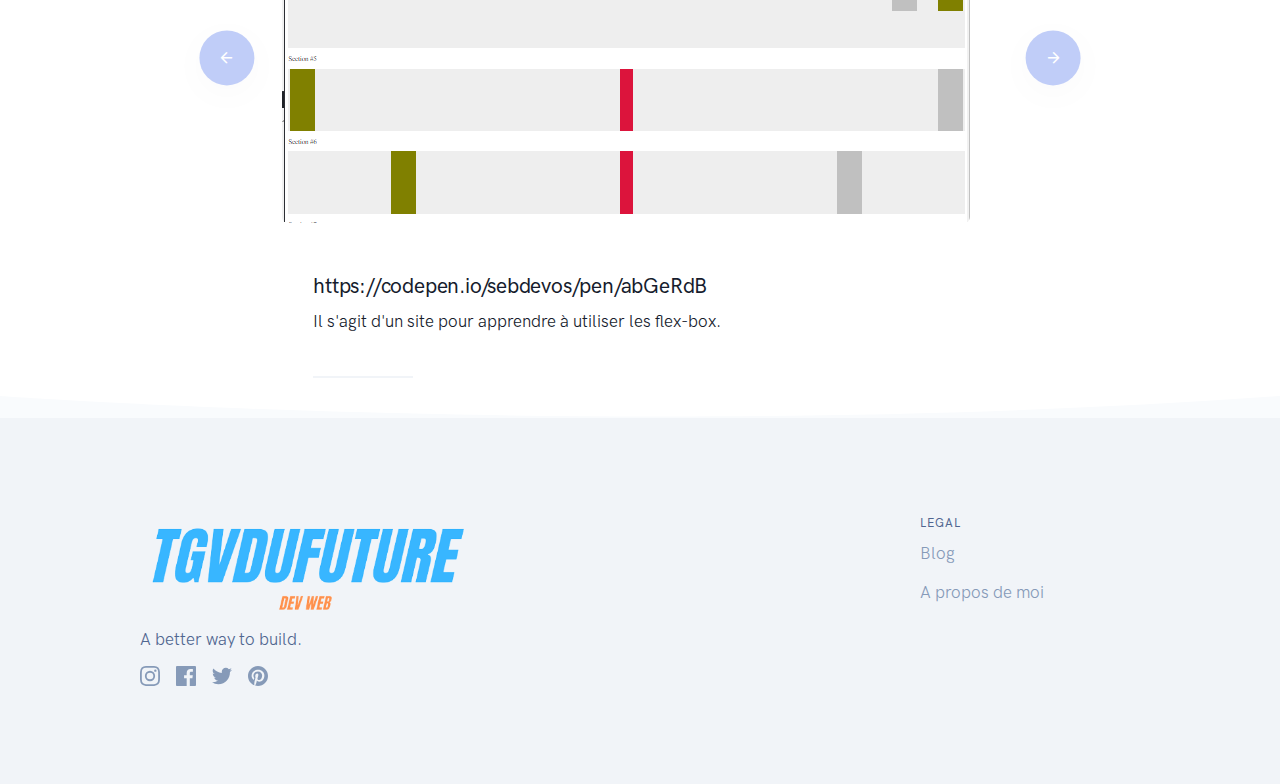
<file: blog-post-flexbox.html>
<!doctype html>
<html lang="en">
  <head>
    <meta charset="utf-8" />
    <meta name="viewport" content="width=device-width, initial-scale=1" />
    
    <!-- Favicon -->
    <link rel="shortcut icon" href="./assets/favicon/favicon.png" type="image/x-icon" />
    
    <!-- Map CSS -->
    <link rel="stylesheet" href="https://api.mapbox.com/mapbox-gl-js/v0.53.0/mapbox-gl.css" />
    
    <!-- Libs CSS -->
    <link rel="stylesheet" href="./assets/css/libs.bundle.css" />
    
    <!-- Theme CSS -->
    <link rel="stylesheet" href="./assets/css/theme.bundle.css" />
    
    <!--Mon CSS-->
    <link rel="stylesheet" href="style.css">
    <!-- Title -->
    <title>Mon article</title>
  </head>
  <body>

    <!-- NAVBAR -->
    <!-- ICI JE COPIE A LA PLACE DE LA NAVBAR, CELLE DE LA PAGE BLOG de <nav> jusqu'à </nav> -->
    <nav class="navbar navbar-expand-lg navbar-light bg-white">
      <div class="container">
    
        <!-- Brand -->
        <a class="navbar-brand" href="./index.html">
          <div class="avatar avatar-xxl">
            <img src="./assets/img/avatars/mon-avatar.jpg" alt="Mon avatar" class="avatar-img rounded-circle">
          </div>
        </a>
    
        <!-- Toggler -->
        <button class="navbar-toggler" type="button" data-bs-toggle="collapse" data-bs-target="#navbarCollapse" aria-controls="navbarCollapse" aria-expanded="false" aria-label="Toggle navigation">
          <span class="navbar-toggler-icon"></span>
        </button>
    
        <!-- Collapse -->
        <div class="collapse navbar-collapse" id="navbarCollapse">
    
          <!-- Toggler -->
          <button class="navbar-toggler" type="button" data-bs-toggle="collapse" data-bs-target="#navbarCollapse" aria-controls="navbarCollapse" aria-expanded="false" aria-label="Toggle navigation">
            <i class="fe fe-x"></i>
          </button>
    
          <!-- Navigation -->
          <ul class="navbar-nav ms-auto">
            <li class="nav-item dropdown">
              <a class="nav-link dropdown-toggle" id="navbarLandings"  href="./index.html">
                Blog
              </a>
            </li>
            <li class="nav-item dropdown">
              <a class="nav-link dropdown-toggle" id="navbarPages" href="./blog-descr.html">
                A propos de moi
              </a>
            </li>
          </ul>
    
          <!-- Button -->
          <a class="navbar-btn btn btn-sm btn-primary lift ms-auto" href="https://www.garage404.com/" target="_blank">
            G404
          </a>
        </div>
      </div>
    </nav>

    <!-- IMAGE -->
    <!-- ICI DANS LA BALISE <section> je viens modifier l'attribut style pour CHANGER L'IMAGE -->
    <section data-jarallax data-speed=".8" class="py-12 py-md-15 bg-cover jarallax presentation2" style="background-image: url('./assets/img/photos/flex-box.png');"></section>

    <!-- HEADER -->
    <section class="pt-8 pt-md-11">
      <div class="container">
        <div class="row justify-content-center">
          <div class="col-12 col-md-10 col-lg-9 col-xl-8">

            <!-- Heading -->
            <h1 class="display-4 text-center">
              Exercice Flex-box
            </h1>

            <!-- Text -->
            <p class="lead mb-7 text-center text-muted">
              Nous voyons dans cet article comment aligner des éléments dans notre page web. Notamment grace aux flex-box.
            </p>

            <!-- Meta -->
            <div class="row align-items-center py-5 border-top border-bottom">
              <div class="col-auto">

                <!-- Avatar -->
                <div class="avatar avatar-lg">
                  <img src="assets/img/avatars/mon-avatar.jpg" alt="Mon avatar." class="avatar-img rounded-circle">
                </div>

              </div>
              <div class="col ms-n5">

                <!-- Name -->
                <h6 class="text-uppercase mb-0">
                  Timothée G.
                </h6>

                <!-- Date -->
                <time class="fs-sm text-muted" datetime="2019-05-20">
                  Publié le 26 Novembre 2022
                </time>

              </div>
              <div class="col-auto">

              </div>
            </div>

          </div>
        </div> <!-- / .row -->
      </div> <!-- / .container -->
    </section>

    <!-- SECTION -->
    <section class="pt-6 pt-md-8">
      <div class="container">
        <div class="row justify-content-center">
          <div class="col-12 col-md-10 col-lg-9 col-xl-8">

            <!-- Heading -->
            <h2 class="fw-bold">
              Découverte Flex-box
            </h2>

            <!-- Text -->
            <p>
              J'ai découvert comment aligner des éléments de notre page web pour mettre plus ou moins d'espace, aligner à droite ou à gauche, en haut ou en bas.
            </p>
            <ul class="mb-0">
              <li>
                Pour utiliser les flex-box il faut toujours rajouter la ligne <p class="display"> display: flex; </p><p class="css"> dans notre CSS</p>
              </li>
              <li class="mt-4">
                Il y a plusieurs class pour aligner les élements en fonction de leurs positions :<br>
                <p class="align">align-items<br>justify-content<br>flex-direction<br>flex-wrap</p>
              </li>
            </ul>

          </div>
        </div> <!-- / .row -->
      </div> <!-- / .container -->
    </section>

    <!-- SECTION -->
    <section class="pt-6 pt-md-8">
      <div class="container">
        <div class="row justify-content-center">
          <div class="col-12 col-lg-11 col-xl-10">

            <!-- Slider -->
            <div data-flickity='{"wrapAround": true, "pageDots": false, "imagesLoaded": true, "adaptiveHeight": true}'>
              <div class="w-100">
                <img src="./assets/img/photos/flex-box.png" alt="Flex-box" class="img-fluid rounded img-flex-box">
              </div>
            </div>
          </div>
        </div> <!-- / .row -->
      </div> <!-- / .container -->
    </section>

    <!-- SECTION -->
    <section class="pt-6 pt-md-8">
      <div class="container">
        <div class="row justify-content-center">
          <div class="col-12 col-md-10 col-lg-9 col-xl-8">

            <!-- Heading -->
            <h3 class="fw-bold">
                https://codepen.io/sebdevos/pen/abGeRdB
            </h3>

            <!-- Text -->
            <p class="mb-7">
              Il s'agit d'un site pour apprendre à utiliser les flex-box.
            </p>

            <!-- Divider -->
            <hr class="hr-md mb-7">
          </div>
        </div> <!-- / .row -->
      </div> <!-- / .container -->
    </section>

    <!-- SI TU N'AS RIEN D'AUTRE A RAJOUTER ESSAYE DE SUPPRIMER LA <section> de dessous Ctrl S et regarde le résultat -->
    <!-- SHAPE -->
    <div class="position-relative">
      <div class="shape shape-bottom shape-fluid-x text-light">
        <svg viewBox="0 0 2880 48" fill="none" xmlns="http://www.w3.org/2000/svg"><path d="M0 48h2880V0h-720C1442.5 52 720 0 720 0H0v48z" fill="currentColor"/></svg>      </div>
    </div>

    <!-- FOOTER -->
    <footer class="py-8 py-md-11 bg-gray-200">
      <div class="container">
        <div class="row">
          <div class="col-12 col-md-4 col-lg-3">
    
            <!-- Brand -->
            <img src="./assets/img/brand.png" alt="brand" class="footer-brand img-fluid mb-2">
    
            <!-- Text -->
            <p class="text-gray-700 mb-2">
              A better way to build.
            </p>
    
            <!-- Social -->
            <ul class="list-unstyled list-inline list-social mb-6 mb-md-0">
              <li class="list-inline-item list-social-item me-3">
                <a href="#!" class="text-decoration-none">
                  <img src="./assets/img/icons/social/instagram.svg" class="list-social-icon" alt="...">
                </a>
              </li>
              <li class="list-inline-item list-social-item me-3">
                <a href="#!" class="text-decoration-none">
                  <img src="./assets/img/icons/social/facebook.svg" class="list-social-icon" alt="...">
                </a>
              </li>
              <li class="list-inline-item list-social-item me-3">
                <a href="#!" class="text-decoration-none">
                  <img src="./assets/img/icons/social/twitter.svg" class="list-social-icon" alt="...">
                </a>
              </li>
              <li class="list-inline-item list-social-item">
                <a href="#!" class="text-decoration-none">
                  <img src="./assets/img/icons/social/pinterest.svg" class="list-social-icon" alt="...">
                </a>
              </li>
            </ul>
    
          </div>
          <div class="col-6 col-md-4 col-lg-2">
    
          </div>
          <div class="col-6 col-md-4 col-lg-2">
    
          </div>
          <div class="col-6 col-md-4 offset-md-4 col-lg-2 offset-lg-0">
    
          </div>
          <div class="col-6 col-md-4 col-lg-2">
    
            <!-- Heading -->
            <h6 class="fw-bold text-uppercase text-gray-700">
              Legal
            </h6>
    
            <!-- List -->
            <ul class="list-unstyled text-muted mb-0">
              <li class="mb-3">
                <a href="./index.html" class="text-reset">
                  Blog
                </a>
              </li>
              <li class="mb-3">
                <a href="./blog-post.html" class="text-reset">
                  A propos de moi
                </a>
              </li>
            </ul>

          </div>
        </div> <!-- / .row -->
      </div> <!-- / .container -->
    </footer>

    <!-- JAVASCRIPT -->
    <!-- Map JS -->
    <script src='https://api.mapbox.com/mapbox-gl-js/v0.53.0/mapbox-gl.js'></script>
    
    <!-- Vendor JS -->
    <script src="./assets/js/vendor.bundle.js"></script>
    
    <!-- Theme JS -->
    <script src="./assets/js/theme.bundle.js"></script>

  </body>
</html>
</file>
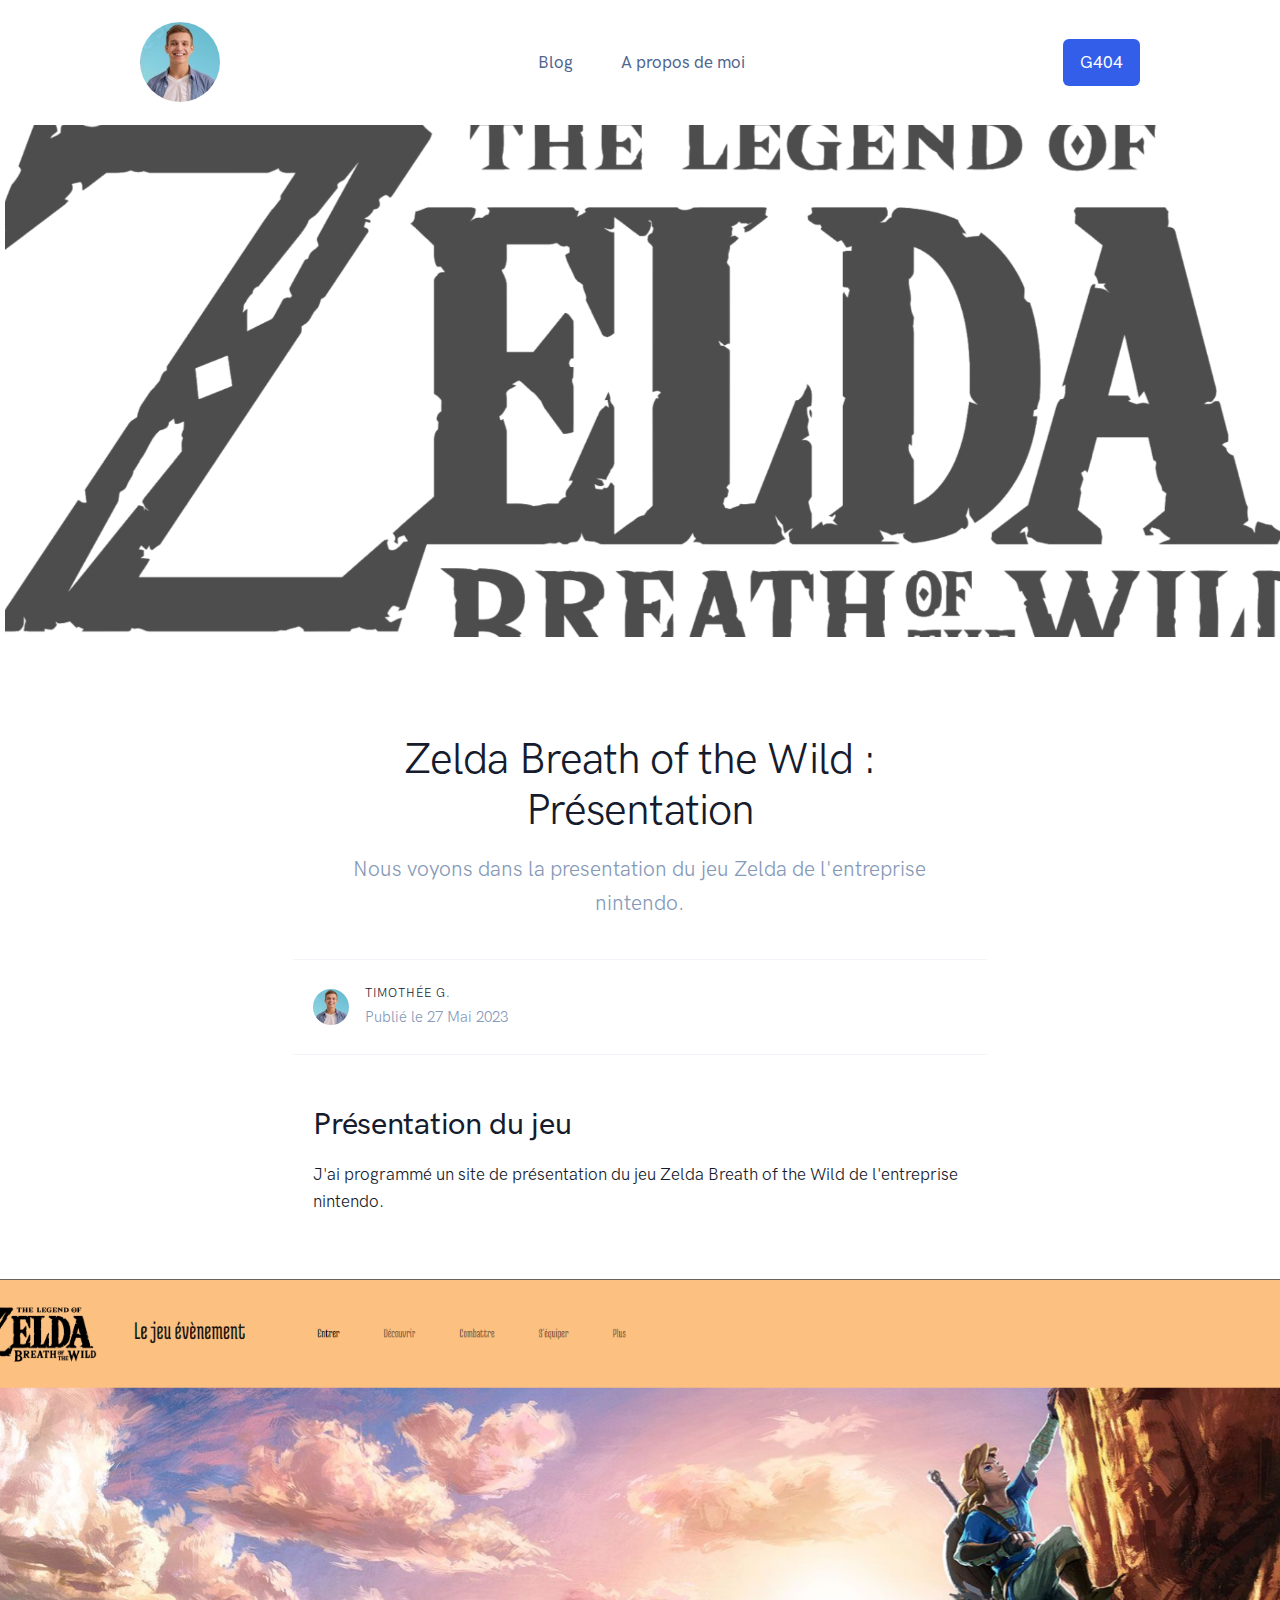
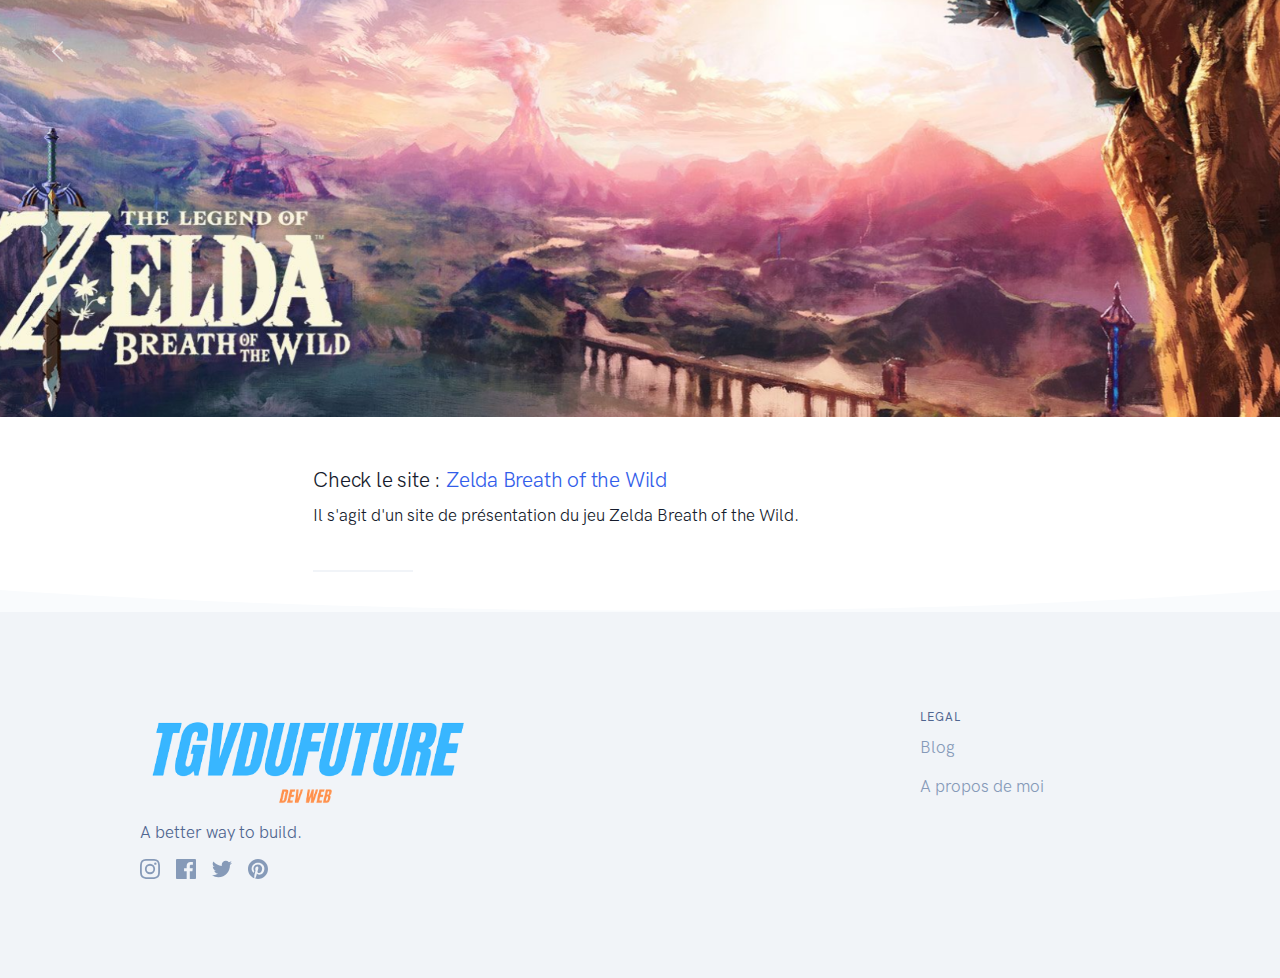
<file: blog-zelda.html>
<!doctype html>
<html lang="en">
  <head>
    <meta charset="utf-8" />
    <meta name="viewport" content="width=device-width, initial-scale=1" />
    
    <!-- Favicon -->
    <link rel="shortcut icon" href="./assets/favicon/favicon.png" type="image/x-icon" />
    
    <!-- Map CSS -->
    <link rel="stylesheet" href="https://api.mapbox.com/mapbox-gl-js/v0.53.0/mapbox-gl.css" />
    
    <!-- Libs CSS -->
    <link rel="stylesheet" href="./assets/css/libs.bundle.css" />
    
    <!-- Theme CSS -->
    <link rel="stylesheet" href="./assets/css/theme.bundle.css" />
    
    <!--Mon CSS-->
    <link rel="stylesheet" href="style.css">
    <!-- Title -->
    <title>Mon article</title>
  </head>
  <body>

    <!-- NAVBAR -->
    <!-- ICI JE COPIE A LA PLACE DE LA NAVBAR, CELLE DE LA PAGE BLOG de <nav> jusqu'à </nav> -->
    <nav class="navbar navbar-expand-lg navbar-light bg-white">
      <div class="container">
    
        <!-- Brand -->
        <a class="navbar-brand" href="./index.html">
          <div class="avatar avatar-xxl">
            <img src="./assets/img/avatars/mon-avatar.jpg" alt="Mon avatar" class="avatar-img rounded-circle">
          </div>
        </a>
    
        <!-- Toggler -->
        <button class="navbar-toggler" type="button" data-bs-toggle="collapse" data-bs-target="#navbarCollapse" aria-controls="navbarCollapse" aria-expanded="false" aria-label="Toggle navigation">
          <span class="navbar-toggler-icon"></span>
        </button>
    
        <!-- Collapse -->
        <div class="collapse navbar-collapse" id="navbarCollapse">
    
          <!-- Toggler -->
          <button class="navbar-toggler" type="button" data-bs-toggle="collapse" data-bs-target="#navbarCollapse" aria-controls="navbarCollapse" aria-expanded="false" aria-label="Toggle navigation">
            <i class="fe fe-x"></i>
          </button>
    
          <!-- Navigation -->
          <ul class="navbar-nav ms-auto">
            <li class="nav-item dropdown">
              <a class="nav-link dropdown-toggle" id="navbarLandings"  href="./index.html">
                Blog
              </a>
            </li>
            <li class="nav-item dropdown">
              <a class="nav-link dropdown-toggle" id="navbarPages" href="./blog-descr.html">
                A propos de moi
              </a>
            </li>
          </ul>
    
          <!-- Button -->
          <a class="navbar-btn btn btn-sm btn-primary lift ms-auto" href="https://www.garage404.com/" target="_blank">
            G404
          </a>
        </div>
      </div>
    </nav>

    <!-- IMAGE -->
    <!-- ICI DANS LA BALISE <section> je viens modifier l'attribut style pour CHANGER L'IMAGE -->
    <section data-jarallax data-speed=".8" class="py-md-15 bg-cover presentation2" style="background-image: url('./assets/img/photos/xl-logo-svg.png');"></section>

    <!-- HEADER -->
    <section class="pt-8 pt-md-11">
      <div class="container">
        <div class="row justify-content-center">
          <div class="col-12 col-md-10 col-lg-9 col-xl-8">

            <!-- Heading -->
            <h1 class="display-4 text-center">
                Zelda Breath of the Wild : Présentation
            </h1>

            <!-- Text -->
            <p class="lead mb-7 text-center text-muted">
              Nous voyons dans la presentation du jeu Zelda de l'entreprise nintendo.
            </p>

            <!-- Meta -->
            <div class="row align-items-center py-5 border-top border-bottom">
              <div class="col-auto">

                <!-- Avatar -->
                <div class="avatar avatar-lg">
                  <img src="assets/img/avatars/mon-avatar.jpg" alt="Mon avatar." class="avatar-img rounded-circle">
                </div>

              </div>
              <div class="col ms-n5">

                <!-- Name -->
                <h6 class="text-uppercase mb-0">
                  Timothée G.
                </h6>

                <!-- Date -->
                <time class="fs-sm text-muted" datetime="2019-05-20">
                  Publié le 27 Mai 2023
                </time>

              </div>
              <div class="col-auto">

              </div>
            </div>

          </div>
        </div> <!-- / .row -->
      </div> <!-- / .container -->
    </section>

    <!-- SECTION -->
    <section class="pt-6 pt-md-8">
      <div class="container">
        <div class="row justify-content-center">
          <div class="col-12 col-md-10 col-lg-9 col-xl-8">

            <!-- Heading -->
            <h2 class="fw-bold">
                Présentation du jeu
            </h2>

            <!-- Text -->
            <p>
                J'ai programmé un site de présentation du jeu Zelda Breath of the Wild de l'entreprise nintendo.
            </p>
          </div>
        </div> <!-- / .row -->
      </div> <!-- / .container -->
    </section>

    <!-- SECTION -->
    <section class="pt-6 pt-md-8">
      <div class="container">
        <div class="row justify-content-center">
          <div class="">

            <!-- Slider -->
            <div style="display: flex; justify-content: center;">
                <img src="./assets/img/photos/Zelda-capture d'ecran.png" class="img-fluid rounded img-flex-box">
            </div>
          </div>
        </div> <!-- / .row -->
      </div> <!-- / .container -->
    </section>

    <!-- SECTION -->
    <section class="pt-6 pt-md-8">
      <div class="container">
        <div class="row justify-content-center">
          <div class="col-12 col-md-10 col-lg-9 col-xl-8">

            <!-- Heading -->
            <h3>Check le site : <a href="https://tgvdufuture.github.io/Zelda/">Zelda Breath of the Wild</a></h3>

            <!-- Text -->
            <p class="mb-7">
              Il s'agit d'un site de présentation du jeu Zelda Breath of the Wild.
            </p>

            <!-- Divider -->
            <hr class="hr-md mb-7">
          </div>
        </div> <!-- / .row -->
      </div> <!-- / .container -->
    </section>

    <!-- SI TU N'AS RIEN D'AUTRE A RAJOUTER ESSAYE DE SUPPRIMER LA <section> de dessous Ctrl S et regarde le résultat -->
    <!-- SHAPE -->
    <div class="position-relative">
      <div class="shape shape-bottom shape-fluid-x text-light">
        <svg viewBox="0 0 2880 48" fill="none" xmlns="http://www.w3.org/2000/svg"><path d="M0 48h2880V0h-720C1442.5 52 720 0 720 0H0v48z" fill="currentColor"/></svg>      </div>
    </div>

    <!-- FOOTER -->
    <footer class="py-8 py-md-11 bg-gray-200">
      <div class="container">
        <div class="row">
          <div class="col-12 col-md-4 col-lg-3">
    
            <!-- Brand -->
            <img src="./assets/img/brand.png" alt="brand" class="footer-brand img-fluid mb-2">
    
            <!-- Text -->
            <p class="text-gray-700 mb-2">
              A better way to build.
            </p>
    
            <!-- Social -->
            <ul class="list-unstyled list-inline list-social mb-6 mb-md-0">
              <li class="list-inline-item list-social-item me-3">
                <a href="#!" class="text-decoration-none">
                  <img src="./assets/img/icons/social/instagram.svg" class="list-social-icon" alt="...">
                </a>
              </li>
              <li class="list-inline-item list-social-item me-3">
                <a href="#!" class="text-decoration-none">
                  <img src="./assets/img/icons/social/facebook.svg" class="list-social-icon" alt="...">
                </a>
              </li>
              <li class="list-inline-item list-social-item me-3">
                <a href="#!" class="text-decoration-none">
                  <img src="./assets/img/icons/social/twitter.svg" class="list-social-icon" alt="...">
                </a>
              </li>
              <li class="list-inline-item list-social-item">
                <a href="#!" class="text-decoration-none">
                  <img src="./assets/img/icons/social/pinterest.svg" class="list-social-icon" alt="...">
                </a>
              </li>
            </ul>
    
          </div>
          <div class="col-6 col-md-4 col-lg-2">
    
          </div>
          <div class="col-6 col-md-4 col-lg-2">
    
          </div>
          <div class="col-6 col-md-4 offset-md-4 col-lg-2 offset-lg-0">
    
          </div>
          <div class="col-6 col-md-4 col-lg-2">
    
            <!-- Heading -->
            <h6 class="fw-bold text-uppercase text-gray-700">
              Legal
            </h6>
    
            <!-- List -->
            <ul class="list-unstyled text-muted mb-0">
              <li class="mb-3">
                <a href="./index.html" class="text-reset">
                  Blog
                </a>
              </li>
              <li class="mb-3">
                <a href="./blog-post.html" class="text-reset">
                  A propos de moi
                </a>
              </li>
            </ul>

          </div>
        </div> <!-- / .row -->
      </div> <!-- / .container -->
    </footer>

    <!-- JAVASCRIPT -->
    <!-- Map JS -->
    <script src='https://api.mapbox.com/mapbox-gl-js/v0.53.0/mapbox-gl.js'></script>
    
    <!-- Vendor JS -->
    <script src="./assets/js/vendor.bundle.js"></script>
    
    <!-- Theme JS -->
    <script src="./assets/js/theme.bundle.js"></script>

  </body>
</html>
</file>
<file: style.css>
/*Fonts*/
    @import url('https://fonts.googleapis.com/css2?family=Zen+Antique&display=swap');
    @import url('https://fonts.googleapis.com/css2?family=Lato:ital,wght@1,300&display=swap');
/*Fonts*/

/*KeyFrames*/
@keyframes roulerAGauche {
    from{
        margin-left: -100%;
    }
    
    to {
        margin-left: 0%;
    }
}

@keyframes title {
    from{
        position: relative;
        left: -200%;
        opacity: 0.5;
    }   
    to{
        position: relative;
        left: 100%;
        opacity: 1;
    } 
}

/*KeyFrame*/
/*Premiere page*/
.title-anim{
    animation-name: roulerAGauche;
    animation-duration: 4s;
}
/*Premiere page*/
/*Description*/
.img{
    display: flex;
    size: 500px;
    border-radius: 50%;
    width : 250px;
    height: auto;
    position: relative;
    margin-left: 6%;
    top: 30px;
}

.title{
    display: flex;
    margin-left: 30%;
    margin-top: -10%;
    text-decoration: underline;
}

.para{
    width: 800px;
    position: relative;
    left: 500px;
}
/*Description*/
/*Article*/
.presentation{
    opacity: 70%;
}

.codeHTML{
    position: relative;
    left: 30%;
    margin-top: 50px;
    margin-bottom: 50px;


       
    animation-name: roulerAGauche;
    animation-duration: 4s;
}

.chek{
    position: relative;
    left: 200px;
    top: 30px;
    font-family: 'Zen Antique', serif;
}

.link{
    position: relative;
    left: 150px;
    top: -35px;
    font-family: 'Zen Antique', serif;
}

.logo{
    left: -200px;
}
/*Article*/
/*Flex-box*/
.display{
    position: relative;
    left: 420px;
    top: -28px;
    font-family: 'Lato', sans-serif;
    color: blue;
}
.css{
    position: relative;
    left: 510px;
    top: -70px;
}
.align{
    position: relative;
    left: 50px;
}
.img-flex-box{
    position: relative;
    left: 55px;
}
.presentation2{
    opacity: 70%;
    position: relative;
    left: 5px;
}
/*Flex-box*/
</file>
<file: assets/css/libs.bundle.css>
[data-aos][data-aos][data-aos-duration="50"],body[data-aos-duration="50"] [data-aos]{transition-duration:50ms}[data-aos][data-aos][data-aos-delay="50"],body[data-aos-delay="50"] [data-aos]{transition-delay:0s}[data-aos][data-aos][data-aos-delay="50"].aos-animate,body[data-aos-delay="50"] [data-aos].aos-animate{transition-delay:50ms}[data-aos][data-aos][data-aos-duration="100"],body[data-aos-duration="100"] [data-aos]{transition-duration:.1s}[data-aos][data-aos][data-aos-delay="100"],body[data-aos-delay="100"] [data-aos]{transition-delay:0s}[data-aos][data-aos][data-aos-delay="100"].aos-animate,body[data-aos-delay="100"] [data-aos].aos-animate{transition-delay:.1s}[data-aos][data-aos][data-aos-duration="150"],body[data-aos-duration="150"] [data-aos]{transition-duration:.15s}[data-aos][data-aos][data-aos-delay="150"],body[data-aos-delay="150"] [data-aos]{transition-delay:0s}[data-aos][data-aos][data-aos-delay="150"].aos-animate,body[data-aos-delay="150"] [data-aos].aos-animate{transition-delay:.15s}[data-aos][data-aos][data-aos-duration="200"],body[data-aos-duration="200"] [data-aos]{transition-duration:.2s}[data-aos][data-aos][data-aos-delay="200"],body[data-aos-delay="200"] [data-aos]{transition-delay:0s}[data-aos][data-aos][data-aos-delay="200"].aos-animate,body[data-aos-delay="200"] [data-aos].aos-animate{transition-delay:.2s}[data-aos][data-aos][data-aos-duration="250"],body[data-aos-duration="250"] [data-aos]{transition-duration:.25s}[data-aos][data-aos][data-aos-delay="250"],body[data-aos-delay="250"] [data-aos]{transition-delay:0s}[data-aos][data-aos][data-aos-delay="250"].aos-animate,body[data-aos-delay="250"] [data-aos].aos-animate{transition-delay:.25s}[data-aos][data-aos][data-aos-duration="300"],body[data-aos-duration="300"] [data-aos]{transition-duration:.3s}[data-aos][data-aos][data-aos-delay="300"],body[data-aos-delay="300"] [data-aos]{transition-delay:0s}[data-aos][data-aos][data-aos-delay="300"].aos-animate,body[data-aos-delay="300"] [data-aos].aos-animate{transition-delay:.3s}[data-aos][data-aos][data-aos-duration="350"],body[data-aos-duration="350"] [data-aos]{transition-duration:.35s}[data-aos][data-aos][data-aos-delay="350"],body[data-aos-delay="350"] [data-aos]{transition-delay:0s}[data-aos][data-aos][data-aos-delay="350"].aos-animate,body[data-aos-delay="350"] [data-aos].aos-animate{transition-delay:.35s}[data-aos][data-aos][data-aos-duration="400"],body[data-aos-duration="400"] [data-aos]{transition-duration:.4s}[data-aos][data-aos][data-aos-delay="400"],body[data-aos-delay="400"] [data-aos]{transition-delay:0s}[data-aos][data-aos][data-aos-delay="400"].aos-animate,body[data-aos-delay="400"] [data-aos].aos-animate{transition-delay:.4s}[data-aos][data-aos][data-aos-duration="450"],body[data-aos-duration="450"] [data-aos]{transition-duration:.45s}[data-aos][data-aos][data-aos-delay="450"],body[data-aos-delay="450"] [data-aos]{transition-delay:0s}[data-aos][data-aos][data-aos-delay="450"].aos-animate,body[data-aos-delay="450"] [data-aos].aos-animate{transition-delay:.45s}[data-aos][data-aos][data-aos-duration="500"],body[data-aos-duration="500"] [data-aos]{transition-duration:.5s}[data-aos][data-aos][data-aos-delay="500"],body[data-aos-delay="500"] [data-aos]{transition-delay:0s}[data-aos][data-aos][data-aos-delay="500"].aos-animate,body[data-aos-delay="500"] [data-aos].aos-animate{transition-delay:.5s}[data-aos][data-aos][data-aos-duration="550"],body[data-aos-duration="550"] [data-aos]{transition-duration:.55s}[data-aos][data-aos][data-aos-delay="550"],body[data-aos-delay="550"] [data-aos]{transition-delay:0s}[data-aos][data-aos][data-aos-delay="550"].aos-animate,body[data-aos-delay="550"] [data-aos].aos-animate{transition-delay:.55s}[data-aos][data-aos][data-aos-duration="600"],body[data-aos-duration="600"] [data-aos]{transition-duration:.6s}[data-aos][data-aos][data-aos-delay="600"],body[data-aos-delay="600"] [data-aos]{transition-delay:0s}[data-aos][data-aos][data-aos-delay="600"].aos-animate,body[data-aos-delay="600"] [data-aos].aos-animate{transition-delay:.6s}[data-aos][data-aos][data-aos-duration="650"],body[data-aos-duration="650"] [data-aos]{transition-duration:.65s}[data-aos][data-aos][data-aos-delay="650"],body[data-aos-delay="650"] [data-aos]{transition-delay:0s}[data-aos][data-aos][data-aos-delay="650"].aos-animate,body[data-aos-delay="650"] [data-aos].aos-animate{transition-delay:.65s}[data-aos][data-aos][data-aos-duration="700"],body[data-aos-duration="700"] [data-aos]{transition-duration:.7s}[data-aos][data-aos][data-aos-delay="700"],body[data-aos-delay="700"] [data-aos]{transition-delay:0s}[data-aos][data-aos][data-aos-delay="700"].aos-animate,body[data-aos-delay="700"] [data-aos].aos-animate{transition-delay:.7s}[data-aos][data-aos][data-aos-duration="750"],body[data-aos-duration="750"] [data-aos]{transition-duration:.75s}[data-aos][data-aos][data-aos-delay="750"],body[data-aos-delay="750"] [data-aos]{transition-delay:0s}[data-aos][data-aos][data-aos-delay="750"].aos-animate,body[data-aos-delay="750"] [data-aos].aos-animate{transition-delay:.75s}[data-aos][data-aos][data-aos-duration="800"],body[data-aos-duration="800"] [data-aos]{transition-duration:.8s}[data-aos][data-aos][data-aos-delay="800"],body[data-aos-delay="800"] [data-aos]{transition-delay:0s}[data-aos][data-aos][data-aos-delay="800"].aos-animate,body[data-aos-delay="800"] [data-aos].aos-animate{transition-delay:.8s}[data-aos][data-aos][data-aos-duration="850"],body[data-aos-duration="850"] [data-aos]{transition-duration:.85s}[data-aos][data-aos][data-aos-delay="850"],body[data-aos-delay="850"] [data-aos]{transition-delay:0s}[data-aos][data-aos][data-aos-delay="850"].aos-animate,body[data-aos-delay="850"] [data-aos].aos-animate{transition-delay:.85s}[data-aos][data-aos][data-aos-duration="900"],body[data-aos-duration="900"] [data-aos]{transition-duration:.9s}[data-aos][data-aos][data-aos-delay="900"],body[data-aos-delay="900"] [data-aos]{transition-delay:0s}[data-aos][data-aos][data-aos-delay="900"].aos-animate,body[data-aos-delay="900"] [data-aos].aos-animate{transition-delay:.9s}[data-aos][data-aos][data-aos-duration="950"],body[data-aos-duration="950"] [data-aos]{transition-duration:.95s}[data-aos][data-aos][data-aos-delay="950"],body[data-aos-delay="950"] [data-aos]{transition-delay:0s}[data-aos][data-aos][data-aos-delay="950"].aos-animate,body[data-aos-delay="950"] [data-aos].aos-animate{transition-delay:.95s}[data-aos][data-aos][data-aos-duration="1000"],body[data-aos-duration="1000"] [data-aos]{transition-duration:1s}[data-aos][data-aos][data-aos-delay="1000"],body[data-aos-delay="1000"] [data-aos]{transition-delay:0s}[data-aos][data-aos][data-aos-delay="1000"].aos-animate,body[data-aos-delay="1000"] [data-aos].aos-animate{transition-delay:1s}[data-aos][data-aos][data-aos-duration="1050"],body[data-aos-duration="1050"] [data-aos]{transition-duration:1.05s}[data-aos][data-aos][data-aos-delay="1050"],body[data-aos-delay="1050"] [data-aos]{transition-delay:0s}[data-aos][data-aos][data-aos-delay="1050"].aos-animate,body[data-aos-delay="1050"] [data-aos].aos-animate{transition-delay:1.05s}[data-aos][data-aos][data-aos-duration="1100"],body[data-aos-duration="1100"] [data-aos]{transition-duration:1.1s}[data-aos][data-aos][data-aos-delay="1100"],body[data-aos-delay="1100"] [data-aos]{transition-delay:0s}[data-aos][data-aos][data-aos-delay="1100"].aos-animate,body[data-aos-delay="1100"] [data-aos].aos-animate{transition-delay:1.1s}[data-aos][data-aos][data-aos-duration="1150"],body[data-aos-duration="1150"] [data-aos]{transition-duration:1.15s}[data-aos][data-aos][data-aos-delay="1150"],body[data-aos-delay="1150"] [data-aos]{transition-delay:0s}[data-aos][data-aos][data-aos-delay="1150"].aos-animate,body[data-aos-delay="1150"] [data-aos].aos-animate{transition-delay:1.15s}[data-aos][data-aos][data-aos-duration="1200"],body[data-aos-duration="1200"] [data-aos]{transition-duration:1.2s}[data-aos][data-aos][data-aos-delay="1200"],body[data-aos-delay="1200"] [data-aos]{transition-delay:0s}[data-aos][data-aos][data-aos-delay="1200"].aos-animate,body[data-aos-delay="1200"] [data-aos].aos-animate{transition-delay:1.2s}[data-aos][data-aos][data-aos-duration="1250"],body[data-aos-duration="1250"] [data-aos]{transition-duration:1.25s}[data-aos][data-aos][data-aos-delay="1250"],body[data-aos-delay="1250"] [data-aos]{transition-delay:0s}[data-aos][data-aos][data-aos-delay="1250"].aos-animate,body[data-aos-delay="1250"] [data-aos].aos-animate{transition-delay:1.25s}[data-aos][data-aos][data-aos-duration="1300"],body[data-aos-duration="1300"] [data-aos]{transition-duration:1.3s}[data-aos][data-aos][data-aos-delay="1300"],body[data-aos-delay="1300"] [data-aos]{transition-delay:0s}[data-aos][data-aos][data-aos-delay="1300"].aos-animate,body[data-aos-delay="1300"] [data-aos].aos-animate{transition-delay:1.3s}[data-aos][data-aos][data-aos-duration="1350"],body[data-aos-duration="1350"] [data-aos]{transition-duration:1.35s}[data-aos][data-aos][data-aos-delay="1350"],body[data-aos-delay="1350"] [data-aos]{transition-delay:0s}[data-aos][data-aos][data-aos-delay="1350"].aos-animate,body[data-aos-delay="1350"] [data-aos].aos-animate{transition-delay:1.35s}[data-aos][data-aos][data-aos-duration="1400"],body[data-aos-duration="1400"] [data-aos]{transition-duration:1.4s}[data-aos][data-aos][data-aos-delay="1400"],body[data-aos-delay="1400"] [data-aos]{transition-delay:0s}[data-aos][data-aos][data-aos-delay="1400"].aos-animate,body[data-aos-delay="1400"] [data-aos].aos-animate{transition-delay:1.4s}[data-aos][data-aos][data-aos-duration="1450"],body[data-aos-duration="1450"] [data-aos]{transition-duration:1.45s}[data-aos][data-aos][data-aos-delay="1450"],body[data-aos-delay="1450"] [data-aos]{transition-delay:0s}[data-aos][data-aos][data-aos-delay="1450"].aos-animate,body[data-aos-delay="1450"] [data-aos].aos-animate{transition-delay:1.45s}[data-aos][data-aos][data-aos-duration="1500"],body[data-aos-duration="1500"] [data-aos]{transition-duration:1.5s}[data-aos][data-aos][data-aos-delay="1500"],body[data-aos-delay="1500"] [data-aos]{transition-delay:0s}[data-aos][data-aos][data-aos-delay="1500"].aos-animate,body[data-aos-delay="1500"] [data-aos].aos-animate{transition-delay:1.5s}[data-aos][data-aos][data-aos-duration="1550"],body[data-aos-duration="1550"] [data-aos]{transition-duration:1.55s}[data-aos][data-aos][data-aos-delay="1550"],body[data-aos-delay="1550"] [data-aos]{transition-delay:0s}[data-aos][data-aos][data-aos-delay="1550"].aos-animate,body[data-aos-delay="1550"] [data-aos].aos-animate{transition-delay:1.55s}[data-aos][data-aos][data-aos-duration="1600"],body[data-aos-duration="1600"] [data-aos]{transition-duration:1.6s}[data-aos][data-aos][data-aos-delay="1600"],body[data-aos-delay="1600"] [data-aos]{transition-delay:0s}[data-aos][data-aos][data-aos-delay="1600"].aos-animate,body[data-aos-delay="1600"] [data-aos].aos-animate{transition-delay:1.6s}[data-aos][data-aos][data-aos-duration="1650"],body[data-aos-duration="1650"] [data-aos]{transition-duration:1.65s}[data-aos][data-aos][data-aos-delay="1650"],body[data-aos-delay="1650"] [data-aos]{transition-delay:0s}[data-aos][data-aos][data-aos-delay="1650"].aos-animate,body[data-aos-delay="1650"] [data-aos].aos-animate{transition-delay:1.65s}[data-aos][data-aos][data-aos-duration="1700"],body[data-aos-duration="1700"] [data-aos]{transition-duration:1.7s}[data-aos][data-aos][data-aos-delay="1700"],body[data-aos-delay="1700"] [data-aos]{transition-delay:0s}[data-aos][data-aos][data-aos-delay="1700"].aos-animate,body[data-aos-delay="1700"] [data-aos].aos-animate{transition-delay:1.7s}[data-aos][data-aos][data-aos-duration="1750"],body[data-aos-duration="1750"] [data-aos]{transition-duration:1.75s}[data-aos][data-aos][data-aos-delay="1750"],body[data-aos-delay="1750"] [data-aos]{transition-delay:0s}[data-aos][data-aos][data-aos-delay="1750"].aos-animate,body[data-aos-delay="1750"] [data-aos].aos-animate{transition-delay:1.75s}[data-aos][data-aos][data-aos-duration="1800"],body[data-aos-duration="1800"] [data-aos]{transition-duration:1.8s}[data-aos][data-aos][data-aos-delay="1800"],body[data-aos-delay="1800"] [data-aos]{transition-delay:0s}[data-aos][data-aos][data-aos-delay="1800"].aos-animate,body[data-aos-delay="1800"] [data-aos].aos-animate{transition-delay:1.8s}[data-aos][data-aos][data-aos-duration="1850"],body[data-aos-duration="1850"] [data-aos]{transition-duration:1.85s}[data-aos][data-aos][data-aos-delay="1850"],body[data-aos-delay="1850"] [data-aos]{transition-delay:0s}[data-aos][data-aos][data-aos-delay="1850"].aos-animate,body[data-aos-delay="1850"] [data-aos].aos-animate{transition-delay:1.85s}[data-aos][data-aos][data-aos-duration="1900"],body[data-aos-duration="1900"] [data-aos]{transition-duration:1.9s}[data-aos][data-aos][data-aos-delay="1900"],body[data-aos-delay="1900"] [data-aos]{transition-delay:0s}[data-aos][data-aos][data-aos-delay="1900"].aos-animate,body[data-aos-delay="1900"] [data-aos].aos-animate{transition-delay:1.9s}[data-aos][data-aos][data-aos-duration="1950"],body[data-aos-duration="1950"] [data-aos]{transition-duration:1.95s}[data-aos][data-aos][data-aos-delay="1950"],body[data-aos-delay="1950"] [data-aos]{transition-delay:0s}[data-aos][data-aos][data-aos-delay="1950"].aos-animate,body[data-aos-delay="1950"] [data-aos].aos-animate{transition-delay:1.95s}[data-aos][data-aos][data-aos-duration="2000"],body[data-aos-duration="2000"] [data-aos]{transition-duration:2s}[data-aos][data-aos][data-aos-delay="2000"],body[data-aos-delay="2000"] [data-aos]{transition-delay:0s}[data-aos][data-aos][data-aos-delay="2000"].aos-animate,body[data-aos-delay="2000"] [data-aos].aos-animate{transition-delay:2s}[data-aos][data-aos][data-aos-duration="2050"],body[data-aos-duration="2050"] [data-aos]{transition-duration:2.05s}[data-aos][data-aos][data-aos-delay="2050"],body[data-aos-delay="2050"] [data-aos]{transition-delay:0s}[data-aos][data-aos][data-aos-delay="2050"].aos-animate,body[data-aos-delay="2050"] [data-aos].aos-animate{transition-delay:2.05s}[data-aos][data-aos][data-aos-duration="2100"],body[data-aos-duration="2100"] [data-aos]{transition-duration:2.1s}[data-aos][data-aos][data-aos-delay="2100"],body[data-aos-delay="2100"] [data-aos]{transition-delay:0s}[data-aos][data-aos][data-aos-delay="2100"].aos-animate,body[data-aos-delay="2100"] [data-aos].aos-animate{transition-delay:2.1s}[data-aos][data-aos][data-aos-duration="2150"],body[data-aos-duration="2150"] [data-aos]{transition-duration:2.15s}[data-aos][data-aos][data-aos-delay="2150"],body[data-aos-delay="2150"] [data-aos]{transition-delay:0s}[data-aos][data-aos][data-aos-delay="2150"].aos-animate,body[data-aos-delay="2150"] [data-aos].aos-animate{transition-delay:2.15s}[data-aos][data-aos][data-aos-duration="2200"],body[data-aos-duration="2200"] [data-aos]{transition-duration:2.2s}[data-aos][data-aos][data-aos-delay="2200"],body[data-aos-delay="2200"] [data-aos]{transition-delay:0s}[data-aos][data-aos][data-aos-delay="2200"].aos-animate,body[data-aos-delay="2200"] [data-aos].aos-animate{transition-delay:2.2s}[data-aos][data-aos][data-aos-duration="2250"],body[data-aos-duration="2250"] [data-aos]{transition-duration:2.25s}[data-aos][data-aos][data-aos-delay="2250"],body[data-aos-delay="2250"] [data-aos]{transition-delay:0s}[data-aos][data-aos][data-aos-delay="2250"].aos-animate,body[data-aos-delay="2250"] [data-aos].aos-animate{transition-delay:2.25s}[data-aos][data-aos][data-aos-duration="2300"],body[data-aos-duration="2300"] [data-aos]{transition-duration:2.3s}[data-aos][data-aos][data-aos-delay="2300"],body[data-aos-delay="2300"] [data-aos]{transition-delay:0s}[data-aos][data-aos][data-aos-delay="2300"].aos-animate,body[data-aos-delay="2300"] [data-aos].aos-animate{transition-delay:2.3s}[data-aos][data-aos][data-aos-duration="2350"],body[data-aos-duration="2350"] [data-aos]{transition-duration:2.35s}[data-aos][data-aos][data-aos-delay="2350"],body[data-aos-delay="2350"] [data-aos]{transition-delay:0s}[data-aos][data-aos][data-aos-delay="2350"].aos-animate,body[data-aos-delay="2350"] [data-aos].aos-animate{transition-delay:2.35s}[data-aos][data-aos][data-aos-duration="2400"],body[data-aos-duration="2400"] [data-aos]{transition-duration:2.4s}[data-aos][data-aos][data-aos-delay="2400"],body[data-aos-delay="2400"] [data-aos]{transition-delay:0s}[data-aos][data-aos][data-aos-delay="2400"].aos-animate,body[data-aos-delay="2400"] [data-aos].aos-animate{transition-delay:2.4s}[data-aos][data-aos][data-aos-duration="2450"],body[data-aos-duration="2450"] [data-aos]{transition-duration:2.45s}[data-aos][data-aos][data-aos-delay="2450"],body[data-aos-delay="2450"] [data-aos]{transition-delay:0s}[data-aos][data-aos][data-aos-delay="2450"].aos-animate,body[data-aos-delay="2450"] [data-aos].aos-animate{transition-delay:2.45s}[data-aos][data-aos][data-aos-duration="2500"],body[data-aos-duration="2500"] [data-aos]{transition-duration:2.5s}[data-aos][data-aos][data-aos-delay="2500"],body[data-aos-delay="2500"] [data-aos]{transition-delay:0s}[data-aos][data-aos][data-aos-delay="2500"].aos-animate,body[data-aos-delay="2500"] [data-aos].aos-animate{transition-delay:2.5s}[data-aos][data-aos][data-aos-duration="2550"],body[data-aos-duration="2550"] [data-aos]{transition-duration:2.55s}[data-aos][data-aos][data-aos-delay="2550"],body[data-aos-delay="2550"] [data-aos]{transition-delay:0s}[data-aos][data-aos][data-aos-delay="2550"].aos-animate,body[data-aos-delay="2550"] [data-aos].aos-animate{transition-delay:2.55s}[data-aos][data-aos][data-aos-duration="2600"],body[data-aos-duration="2600"] [data-aos]{transition-duration:2.6s}[data-aos][data-aos][data-aos-delay="2600"],body[data-aos-delay="2600"] [data-aos]{transition-delay:0s}[data-aos][data-aos][data-aos-delay="2600"].aos-animate,body[data-aos-delay="2600"] [data-aos].aos-animate{transition-delay:2.6s}[data-aos][data-aos][data-aos-duration="2650"],body[data-aos-duration="2650"] [data-aos]{transition-duration:2.65s}[data-aos][data-aos][data-aos-delay="2650"],body[data-aos-delay="2650"] [data-aos]{transition-delay:0s}[data-aos][data-aos][data-aos-delay="2650"].aos-animate,body[data-aos-delay="2650"] [data-aos].aos-animate{transition-delay:2.65s}[data-aos][data-aos][data-aos-duration="2700"],body[data-aos-duration="2700"] [data-aos]{transition-duration:2.7s}[data-aos][data-aos][data-aos-delay="2700"],body[data-aos-delay="2700"] [data-aos]{transition-delay:0s}[data-aos][data-aos][data-aos-delay="2700"].aos-animate,body[data-aos-delay="2700"] [data-aos].aos-animate{transition-delay:2.7s}[data-aos][data-aos][data-aos-duration="2750"],body[data-aos-duration="2750"] [data-aos]{transition-duration:2.75s}[data-aos][data-aos][data-aos-delay="2750"],body[data-aos-delay="2750"] [data-aos]{transition-delay:0s}[data-aos][data-aos][data-aos-delay="2750"].aos-animate,body[data-aos-delay="2750"] [data-aos].aos-animate{transition-delay:2.75s}[data-aos][data-aos][data-aos-duration="2800"],body[data-aos-duration="2800"] [data-aos]{transition-duration:2.8s}[data-aos][data-aos][data-aos-delay="2800"],body[data-aos-delay="2800"] [data-aos]{transition-delay:0s}[data-aos][data-aos][data-aos-delay="2800"].aos-animate,body[data-aos-delay="2800"] [data-aos].aos-animate{transition-delay:2.8s}[data-aos][data-aos][data-aos-duration="2850"],body[data-aos-duration="2850"] [data-aos]{transition-duration:2.85s}[data-aos][data-aos][data-aos-delay="2850"],body[data-aos-delay="2850"] [data-aos]{transition-delay:0s}[data-aos][data-aos][data-aos-delay="2850"].aos-animate,body[data-aos-delay="2850"] [data-aos].aos-animate{transition-delay:2.85s}[data-aos][data-aos][data-aos-duration="2900"],body[data-aos-duration="2900"] [data-aos]{transition-duration:2.9s}[data-aos][data-aos][data-aos-delay="2900"],body[data-aos-delay="2900"] [data-aos]{transition-delay:0s}[data-aos][data-aos][data-aos-delay="2900"].aos-animate,body[data-aos-delay="2900"] [data-aos].aos-animate{transition-delay:2.9s}[data-aos][data-aos][data-aos-duration="2950"],body[data-aos-duration="2950"] [data-aos]{transition-duration:2.95s}[data-aos][data-aos][data-aos-delay="2950"],body[data-aos-delay="2950"] [data-aos]{transition-delay:0s}[data-aos][data-aos][data-aos-delay="2950"].aos-animate,body[data-aos-delay="2950"] [data-aos].aos-animate{transition-delay:2.95s}[data-aos][data-aos][data-aos-duration="3000"],body[data-aos-duration="3000"] [data-aos]{transition-duration:3s}[data-aos][data-aos][data-aos-delay="3000"],body[data-aos-delay="3000"] [data-aos]{transition-delay:0s}[data-aos][data-aos][data-aos-delay="3000"].aos-animate,body[data-aos-delay="3000"] [data-aos].aos-animate{transition-delay:3s}[data-aos]{pointer-events:none}[data-aos].aos-animate{pointer-events:auto}[data-aos][data-aos][data-aos-easing=linear],body[data-aos-easing=linear] [data-aos]{transition-timing-function:cubic-bezier(.25,.25,.75,.75)}[data-aos][data-aos][data-aos-easing=ease],body[data-aos-easing=ease] [data-aos]{transition-timing-function:ease}[data-aos][data-aos][data-aos-easing=ease-in],body[data-aos-easing=ease-in] [data-aos]{transition-timing-function:ease-in}[data-aos][data-aos][data-aos-easing=ease-out],body[data-aos-easing=ease-out] [data-aos]{transition-timing-function:ease-out}[data-aos][data-aos][data-aos-easing=ease-in-out],body[data-aos-easing=ease-in-out] [data-aos]{transition-timing-function:ease-in-out}[data-aos][data-aos][data-aos-easing=ease-in-back],body[data-aos-easing=ease-in-back] [data-aos]{transition-timing-function:cubic-bezier(.6,-.28,.735,.045)}[data-aos][data-aos][data-aos-easing=ease-out-back],body[data-aos-easing=ease-out-back] [data-aos]{transition-timing-function:cubic-bezier(.175,.885,.32,1.275)}[data-aos][data-aos][data-aos-easing=ease-in-out-back],body[data-aos-easing=ease-in-out-back] [data-aos]{transition-timing-function:cubic-bezier(.68,-.55,.265,1.55)}[data-aos][data-aos][data-aos-easing=ease-in-sine],body[data-aos-easing=ease-in-sine] [data-aos]{transition-timing-function:cubic-bezier(.47,0,.745,.715)}[data-aos][data-aos][data-aos-easing=ease-out-sine],body[data-aos-easing=ease-out-sine] [data-aos]{transition-timing-function:cubic-bezier(.39,.575,.565,1)}[data-aos][data-aos][data-aos-easing=ease-in-out-sine],body[data-aos-easing=ease-in-out-sine] [data-aos]{transition-timing-function:cubic-bezier(.445,.05,.55,.95)}[data-aos][data-aos][data-aos-easing=ease-in-quad],body[data-aos-easing=ease-in-quad] [data-aos]{transition-timing-function:cubic-bezier(.55,.085,.68,.53)}[data-aos][data-aos][data-aos-easing=ease-out-quad],body[data-aos-easing=ease-out-quad] [data-aos]{transition-timing-function:cubic-bezier(.25,.46,.45,.94)}[data-aos][data-aos][data-aos-easing=ease-in-out-quad],body[data-aos-easing=ease-in-out-quad] [data-aos]{transition-timing-function:cubic-bezier(.455,.03,.515,.955)}[data-aos][data-aos][data-aos-easing=ease-in-cubic],body[data-aos-easing=ease-in-cubic] [data-aos]{transition-timing-function:cubic-bezier(.55,.085,.68,.53)}[data-aos][data-aos][data-aos-easing=ease-out-cubic],body[data-aos-easing=ease-out-cubic] [data-aos]{transition-timing-function:cubic-bezier(.25,.46,.45,.94)}[data-aos][data-aos][data-aos-easing=ease-in-out-cubic],body[data-aos-easing=ease-in-out-cubic] [data-aos]{transition-timing-function:cubic-bezier(.455,.03,.515,.955)}[data-aos][data-aos][data-aos-easing=ease-in-quart],body[data-aos-easing=ease-in-quart] [data-aos]{transition-timing-function:cubic-bezier(.55,.085,.68,.53)}[data-aos][data-aos][data-aos-easing=ease-out-quart],body[data-aos-easing=ease-out-quart] [data-aos]{transition-timing-function:cubic-bezier(.25,.46,.45,.94)}[data-aos][data-aos][data-aos-easing=ease-in-out-quart],body[data-aos-easing=ease-in-out-quart] [data-aos]{transition-timing-function:cubic-bezier(.455,.03,.515,.955)}@media screen{html:not(.no-js) [data-aos^=fade][data-aos^=fade]{opacity:0;transition-property:opacity,-webkit-transform;transition-property:opacity,transform;transition-property:opacity,transform,-webkit-transform}html:not(.no-js) [data-aos^=fade][data-aos^=fade].aos-animate{opacity:1;-webkit-transform:none;transform:none}html:not(.no-js) [data-aos=fade-up]{-webkit-transform:translate3d(0,100px,0);transform:translate3d(0,100px,0)}html:not(.no-js) [data-aos=fade-down]{-webkit-transform:translate3d(0,-100px,0);transform:translate3d(0,-100px,0)}html:not(.no-js) [data-aos=fade-right]{-webkit-transform:translate3d(-100px,0,0);transform:translate3d(-100px,0,0)}html:not(.no-js) [data-aos=fade-left]{-webkit-transform:translate3d(100px,0,0);transform:translate3d(100px,0,0)}html:not(.no-js) [data-aos=fade-up-right]{-webkit-transform:translate3d(-100px,100px,0);transform:translate3d(-100px,100px,0)}html:not(.no-js) [data-aos=fade-up-left]{-webkit-transform:translate3d(100px,100px,0);transform:translate3d(100px,100px,0)}html:not(.no-js) [data-aos=fade-down-right]{-webkit-transform:translate3d(-100px,-100px,0);transform:translate3d(-100px,-100px,0)}html:not(.no-js) [data-aos=fade-down-left]{-webkit-transform:translate3d(100px,-100px,0);transform:translate3d(100px,-100px,0)}html:not(.no-js) [data-aos^=zoom][data-aos^=zoom]{opacity:0;transition-property:opacity,-webkit-transform;transition-property:opacity,transform;transition-property:opacity,transform,-webkit-transform}html:not(.no-js) [data-aos^=zoom][data-aos^=zoom].aos-animate{opacity:1;-webkit-transform:translateZ(0) scale(1);transform:translateZ(0) scale(1)}html:not(.no-js) [data-aos=zoom-in]{-webkit-transform:scale(.6);transform:scale(.6)}html:not(.no-js) [data-aos=zoom-in-up]{-webkit-transform:translate3d(0,100px,0) scale(.6);transform:translate3d(0,100px,0) scale(.6)}html:not(.no-js) [data-aos=zoom-in-down]{-webkit-transform:translate3d(0,-100px,0) scale(.6);transform:translate3d(0,-100px,0) scale(.6)}html:not(.no-js) [data-aos=zoom-in-right]{-webkit-transform:translate3d(-100px,0,0) scale(.6);transform:translate3d(-100px,0,0) scale(.6)}html:not(.no-js) [data-aos=zoom-in-left]{-webkit-transform:translate3d(100px,0,0) scale(.6);transform:translate3d(100px,0,0) scale(.6)}html:not(.no-js) [data-aos=zoom-out]{-webkit-transform:scale(1.2);transform:scale(1.2)}html:not(.no-js) [data-aos=zoom-out-up]{-webkit-transform:translate3d(0,100px,0) scale(1.2);transform:translate3d(0,100px,0) scale(1.2)}html:not(.no-js) [data-aos=zoom-out-down]{-webkit-transform:translate3d(0,-100px,0) scale(1.2);transform:translate3d(0,-100px,0) scale(1.2)}html:not(.no-js) [data-aos=zoom-out-right]{-webkit-transform:translate3d(-100px,0,0) scale(1.2);transform:translate3d(-100px,0,0) scale(1.2)}html:not(.no-js) [data-aos=zoom-out-left]{-webkit-transform:translate3d(100px,0,0) scale(1.2);transform:translate3d(100px,0,0) scale(1.2)}html:not(.no-js) [data-aos^=slide][data-aos^=slide]{transition-property:-webkit-transform;transition-property:transform;transition-property:transform,-webkit-transform;visibility:hidden}html:not(.no-js) [data-aos^=slide][data-aos^=slide].aos-animate{-webkit-transform:translateZ(0);transform:translateZ(0);visibility:visible}html:not(.no-js) [data-aos=slide-up]{-webkit-transform:translate3d(0,100%,0);transform:translate3d(0,100%,0)}html:not(.no-js) [data-aos=slide-down]{-webkit-transform:translate3d(0,-100%,0);transform:translate3d(0,-100%,0)}html:not(.no-js) [data-aos=slide-right]{-webkit-transform:translate3d(-100%,0,0);transform:translate3d(-100%,0,0)}html:not(.no-js) [data-aos=slide-left]{-webkit-transform:translate3d(100%,0,0);transform:translate3d(100%,0,0)}html:not(.no-js) [data-aos^=flip][data-aos^=flip]{-webkit-backface-visibility:hidden;backface-visibility:hidden;transition-property:-webkit-transform;transition-property:transform;transition-property:transform,-webkit-transform}html:not(.no-js) [data-aos=flip-left]{-webkit-transform:perspective(2500px) rotateY(-100deg);transform:perspective(2500px) rotateY(-100deg)}html:not(.no-js) [data-aos=flip-left].aos-animate{-webkit-transform:perspective(2500px) rotateY(0);transform:perspective(2500px) rotateY(0)}html:not(.no-js) [data-aos=flip-right]{-webkit-transform:perspective(2500px) rotateY(100deg);transform:perspective(2500px) rotateY(100deg)}html:not(.no-js) [data-aos=flip-right].aos-animate{-webkit-transform:perspective(2500px) rotateY(0);transform:perspective(2500px) rotateY(0)}html:not(.no-js) [data-aos=flip-up]{-webkit-transform:perspective(2500px) rotateX(-100deg);transform:perspective(2500px) rotateX(-100deg)}html:not(.no-js) [data-aos=flip-up].aos-animate{-webkit-transform:perspective(2500px) rotateX(0);transform:perspective(2500px) rotateX(0)}html:not(.no-js) [data-aos=flip-down]{-webkit-transform:perspective(2500px) rotateX(100deg);transform:perspective(2500px) rotateX(100deg)}html:not(.no-js) [data-aos=flip-down].aos-animate{-webkit-transform:perspective(2500px) rotateX(0);transform:perspective(2500px) rotateX(0)}}
/*! Flickity v2.2.2
https://flickity.metafizzy.co
---------------------------------------------- */.flickity-enabled{position:relative}.flickity-enabled:focus{outline:0}.flickity-viewport{height:100%;overflow:hidden;position:relative}.flickity-slider{height:100%;position:absolute;width:100%}.flickity-enabled.is-draggable{-webkit-tap-highlight-color:transparent;-webkit-user-select:none;-moz-user-select:none;-ms-user-select:none;user-select:none}.flickity-enabled.is-draggable .flickity-viewport{cursor:move;cursor:-webkit-grab;cursor:grab}.flickity-enabled.is-draggable .flickity-viewport.is-pointer-down{cursor:-webkit-grabbing;cursor:grabbing}.flickity-button{background:hsla(0,0%,100%,.75);border:none;color:#333;position:absolute}.flickity-button:hover{background:#fff;cursor:pointer}.flickity-button:focus{box-shadow:0 0 0 5px #19f;outline:0}.flickity-button:active{opacity:.6}.flickity-button:disabled{cursor:auto;opacity:.3;pointer-events:none}.flickity-button-icon{fill:currentColor}.flickity-prev-next-button{border-radius:50%;height:44px;top:50%;transform:translateY(-50%);width:44px}.flickity-prev-next-button.previous{left:10px}.flickity-prev-next-button.next{right:10px}.flickity-rtl .flickity-prev-next-button.previous{left:auto;right:10px}.flickity-rtl .flickity-prev-next-button.next{left:10px;right:auto}.flickity-prev-next-button .flickity-button-icon{height:60%;left:20%;position:absolute;top:20%;width:60%}.flickity-page-dots{bottom:-25px;line-height:1;list-style:none;margin:0;padding:0;position:absolute;text-align:center;width:100%}.flickity-rtl .flickity-page-dots{direction:rtl}.flickity-page-dots .dot{background:#333;border-radius:50%;cursor:pointer;display:inline-block;height:10px;margin:0 8px;opacity:.25;width:10px}.flickity-page-dots .dot.is-selected{opacity:1}.flickity-enabled.is-fade .flickity-slider>*{pointer-events:none;z-index:0}.flickity-enabled.is-fade .flickity-slider>.is-selected{pointer-events:auto;z-index:1}.hljs{background:#1e1e1e;color:#dcdcdc;display:block;overflow-x:auto;padding:.5em}.hljs-keyword,.hljs-link,.hljs-literal,.hljs-name,.hljs-symbol{color:#569cd6}.hljs-link{text-decoration:underline}.hljs-built_in,.hljs-type{color:#4ec9b0}.hljs-class,.hljs-number{color:#b8d7a3}.hljs-meta-string,.hljs-string{color:#d69d85}.hljs-regexp,.hljs-template-tag{color:#9a5334}.hljs-formula,.hljs-function,.hljs-params,.hljs-subst,.hljs-title{color:#dcdcdc}.hljs-comment,.hljs-quote{color:#57a64a;font-style:italic}.hljs-doctag{color:#608b4e}.hljs-meta,.hljs-meta-keyword,.hljs-tag{color:#9b9b9b}.hljs-template-variable,.hljs-variable{color:#bd63c5}.hljs-attr,.hljs-attribute,.hljs-builtin-name{color:#9cdcfe}.hljs-section{color:gold}.hljs-emphasis{font-style:italic}.hljs-strong{font-weight:700}.hljs-bullet,.hljs-selector-attr,.hljs-selector-class,.hljs-selector-id,.hljs-selector-pseudo,.hljs-selector-tag{color:#d7ba7d}.hljs-addition{background-color:#144212}.hljs-addition,.hljs-deletion{display:inline-block;width:100%}.hljs-deletion{background-color:#600}

/*!
 * Quill Editor v1.3.7
 * https://quilljs.com/
 * Copyright (c) 2014, Jason Chen
 * Copyright (c) 2013, salesforce.com
 */.ql-container{box-sizing:border-box;font-family:Helvetica,Arial,sans-serif;font-size:13px;height:100%;margin:0;position:relative}.ql-container.ql-disabled .ql-tooltip{visibility:hidden}.ql-container.ql-disabled .ql-editor ul[data-checked]>li:before{pointer-events:none}.ql-clipboard{height:1px;left:-100000px;overflow-y:hidden;position:absolute;top:50%}.ql-clipboard p{margin:0;padding:0}.ql-editor{word-wrap:break-word;box-sizing:border-box;height:100%;line-height:1.42;outline:none;overflow-y:auto;padding:12px 15px;tab-size:4;-moz-tab-size:4;text-align:left;white-space:pre-wrap}.ql-editor>*{cursor:text}.ql-editor blockquote,.ql-editor h1,.ql-editor h2,.ql-editor h3,.ql-editor h4,.ql-editor h5,.ql-editor h6,.ql-editor ol,.ql-editor p,.ql-editor pre,.ql-editor ul{counter-reset:list-1 list-2 list-3 list-4 list-5 list-6 list-7 list-8 list-9;margin:0;padding:0}.ql-editor ol,.ql-editor ul{padding-left:1.5em}.ql-editor ol>li,.ql-editor ul>li{list-style-type:none}.ql-editor ul>li:before{content:"\2022"}.ql-editor ul[data-checked=false],.ql-editor ul[data-checked=true]{pointer-events:none}.ql-editor ul[data-checked=false]>li *,.ql-editor ul[data-checked=true]>li *{pointer-events:all}.ql-editor ul[data-checked=false]>li:before,.ql-editor ul[data-checked=true]>li:before{color:#777;cursor:pointer;pointer-events:all}.ql-editor ul[data-checked=true]>li:before{content:"\2611"}.ql-editor ul[data-checked=false]>li:before{content:"\2610"}.ql-editor li:before{display:inline-block;white-space:nowrap;width:1.2em}.ql-editor li:not(.ql-direction-rtl):before{margin-left:-1.5em;margin-right:.3em;text-align:right}.ql-editor li.ql-direction-rtl:before{margin-left:.3em;margin-right:-1.5em}.ql-editor ol li:not(.ql-direction-rtl),.ql-editor ul li:not(.ql-direction-rtl){padding-left:1.5em}.ql-editor ol li.ql-direction-rtl,.ql-editor ul li.ql-direction-rtl{padding-right:1.5em}.ql-editor ol li{counter-increment:list-0;counter-reset:list-1 list-2 list-3 list-4 list-5 list-6 list-7 list-8 list-9}.ql-editor ol li:before{content:counter(list-0,decimal) ". "}.ql-editor ol li.ql-indent-1{counter-increment:list-1}.ql-editor ol li.ql-indent-1:before{content:counter(list-1,lower-alpha) ". "}.ql-editor ol li.ql-indent-1{counter-reset:list-2 list-3 list-4 list-5 list-6 list-7 list-8 list-9}.ql-editor ol li.ql-indent-2{counter-increment:list-2}.ql-editor ol li.ql-indent-2:before{content:counter(list-2,lower-roman) ". "}.ql-editor ol li.ql-indent-2{counter-reset:list-3 list-4 list-5 list-6 list-7 list-8 list-9}.ql-editor ol li.ql-indent-3{counter-increment:list-3}.ql-editor ol li.ql-indent-3:before{content:counter(list-3,decimal) ". "}.ql-editor ol li.ql-indent-3{counter-reset:list-4 list-5 list-6 list-7 list-8 list-9}.ql-editor ol li.ql-indent-4{counter-increment:list-4}.ql-editor ol li.ql-indent-4:before{content:counter(list-4,lower-alpha) ". "}.ql-editor ol li.ql-indent-4{counter-reset:list-5 list-6 list-7 list-8 list-9}.ql-editor ol li.ql-indent-5{counter-increment:list-5}.ql-editor ol li.ql-indent-5:before{content:counter(list-5,lower-roman) ". "}.ql-editor ol li.ql-indent-5{counter-reset:list-6 list-7 list-8 list-9}.ql-editor ol li.ql-indent-6{counter-increment:list-6}.ql-editor ol li.ql-indent-6:before{content:counter(list-6,decimal) ". "}.ql-editor ol li.ql-indent-6{counter-reset:list-7 list-8 list-9}.ql-editor ol li.ql-indent-7{counter-increment:list-7}.ql-editor ol li.ql-indent-7:before{content:counter(list-7,lower-alpha) ". "}.ql-editor ol li.ql-indent-7{counter-reset:list-8 list-9}.ql-editor ol li.ql-indent-8{counter-increment:list-8}.ql-editor ol li.ql-indent-8:before{content:counter(list-8,lower-roman) ". "}.ql-editor ol li.ql-indent-8{counter-reset:list-9}.ql-editor ol li.ql-indent-9{counter-increment:list-9}.ql-editor ol li.ql-indent-9:before{content:counter(list-9,decimal) ". "}.ql-editor .ql-indent-1:not(.ql-direction-rtl){padding-left:3em}.ql-editor li.ql-indent-1:not(.ql-direction-rtl){padding-left:4.5em}.ql-editor .ql-indent-1.ql-direction-rtl.ql-align-right{padding-right:3em}.ql-editor li.ql-indent-1.ql-direction-rtl.ql-align-right{padding-right:4.5em}.ql-editor .ql-indent-2:not(.ql-direction-rtl){padding-left:6em}.ql-editor li.ql-indent-2:not(.ql-direction-rtl){padding-left:7.5em}.ql-editor .ql-indent-2.ql-direction-rtl.ql-align-right{padding-right:6em}.ql-editor li.ql-indent-2.ql-direction-rtl.ql-align-right{padding-right:7.5em}.ql-editor .ql-indent-3:not(.ql-direction-rtl){padding-left:9em}.ql-editor li.ql-indent-3:not(.ql-direction-rtl){padding-left:10.5em}.ql-editor .ql-indent-3.ql-direction-rtl.ql-align-right{padding-right:9em}.ql-editor li.ql-indent-3.ql-direction-rtl.ql-align-right{padding-right:10.5em}.ql-editor .ql-indent-4:not(.ql-direction-rtl){padding-left:12em}.ql-editor li.ql-indent-4:not(.ql-direction-rtl){padding-left:13.5em}.ql-editor .ql-indent-4.ql-direction-rtl.ql-align-right{padding-right:12em}.ql-editor li.ql-indent-4.ql-direction-rtl.ql-align-right{padding-right:13.5em}.ql-editor .ql-indent-5:not(.ql-direction-rtl){padding-left:15em}.ql-editor li.ql-indent-5:not(.ql-direction-rtl){padding-left:16.5em}.ql-editor .ql-indent-5.ql-direction-rtl.ql-align-right{padding-right:15em}.ql-editor li.ql-indent-5.ql-direction-rtl.ql-align-right{padding-right:16.5em}.ql-editor .ql-indent-6:not(.ql-direction-rtl){padding-left:18em}.ql-editor li.ql-indent-6:not(.ql-direction-rtl){padding-left:19.5em}.ql-editor .ql-indent-6.ql-direction-rtl.ql-align-right{padding-right:18em}.ql-editor li.ql-indent-6.ql-direction-rtl.ql-align-right{padding-right:19.5em}.ql-editor .ql-indent-7:not(.ql-direction-rtl){padding-left:21em}.ql-editor li.ql-indent-7:not(.ql-direction-rtl){padding-left:22.5em}.ql-editor .ql-indent-7.ql-direction-rtl.ql-align-right{padding-right:21em}.ql-editor li.ql-indent-7.ql-direction-rtl.ql-align-right{padding-right:22.5em}.ql-editor .ql-indent-8:not(.ql-direction-rtl){padding-left:24em}.ql-editor li.ql-indent-8:not(.ql-direction-rtl){padding-left:25.5em}.ql-editor .ql-indent-8.ql-direction-rtl.ql-align-right{padding-right:24em}.ql-editor li.ql-indent-8.ql-direction-rtl.ql-align-right{padding-right:25.5em}.ql-editor .ql-indent-9:not(.ql-direction-rtl){padding-left:27em}.ql-editor li.ql-indent-9:not(.ql-direction-rtl){padding-left:28.5em}.ql-editor .ql-indent-9.ql-direction-rtl.ql-align-right{padding-right:27em}.ql-editor li.ql-indent-9.ql-direction-rtl.ql-align-right{padding-right:28.5em}.ql-editor .ql-video{display:block;max-width:100%}.ql-editor .ql-video.ql-align-center{margin:0 auto}.ql-editor .ql-video.ql-align-right{margin:0 0 0 auto}.ql-editor .ql-bg-black{background-color:#000}.ql-editor .ql-bg-red{background-color:#e60000}.ql-editor .ql-bg-orange{background-color:#f90}.ql-editor .ql-bg-yellow{background-color:#ff0}.ql-editor .ql-bg-green{background-color:#008a00}.ql-editor .ql-bg-blue{background-color:#06c}.ql-editor .ql-bg-purple{background-color:#93f}.ql-editor .ql-color-white{color:#fff}.ql-editor .ql-color-red{color:#e60000}.ql-editor .ql-color-orange{color:#f90}.ql-editor .ql-color-yellow{color:#ff0}.ql-editor .ql-color-green{color:#008a00}.ql-editor .ql-color-blue{color:#06c}.ql-editor .ql-color-purple{color:#93f}.ql-editor .ql-font-serif{font-family:Georgia,Times New Roman,serif}.ql-editor .ql-font-monospace{font-family:Monaco,Courier New,monospace}.ql-editor .ql-size-small{font-size:.75em}.ql-editor .ql-size-large{font-size:1.5em}.ql-editor .ql-size-huge{font-size:2.5em}.ql-editor .ql-direction-rtl{direction:rtl;text-align:inherit}.ql-editor .ql-align-center{text-align:center}.ql-editor .ql-align-justify{text-align:justify}.ql-editor .ql-align-right{text-align:right}.ql-editor.ql-blank:before{color:rgba(0,0,0,.6);content:attr(data-placeholder);font-style:italic;left:15px;pointer-events:none;position:absolute;right:15px}
/*# sourceMappingURL=libs.bundle.css.map*/
</file>
